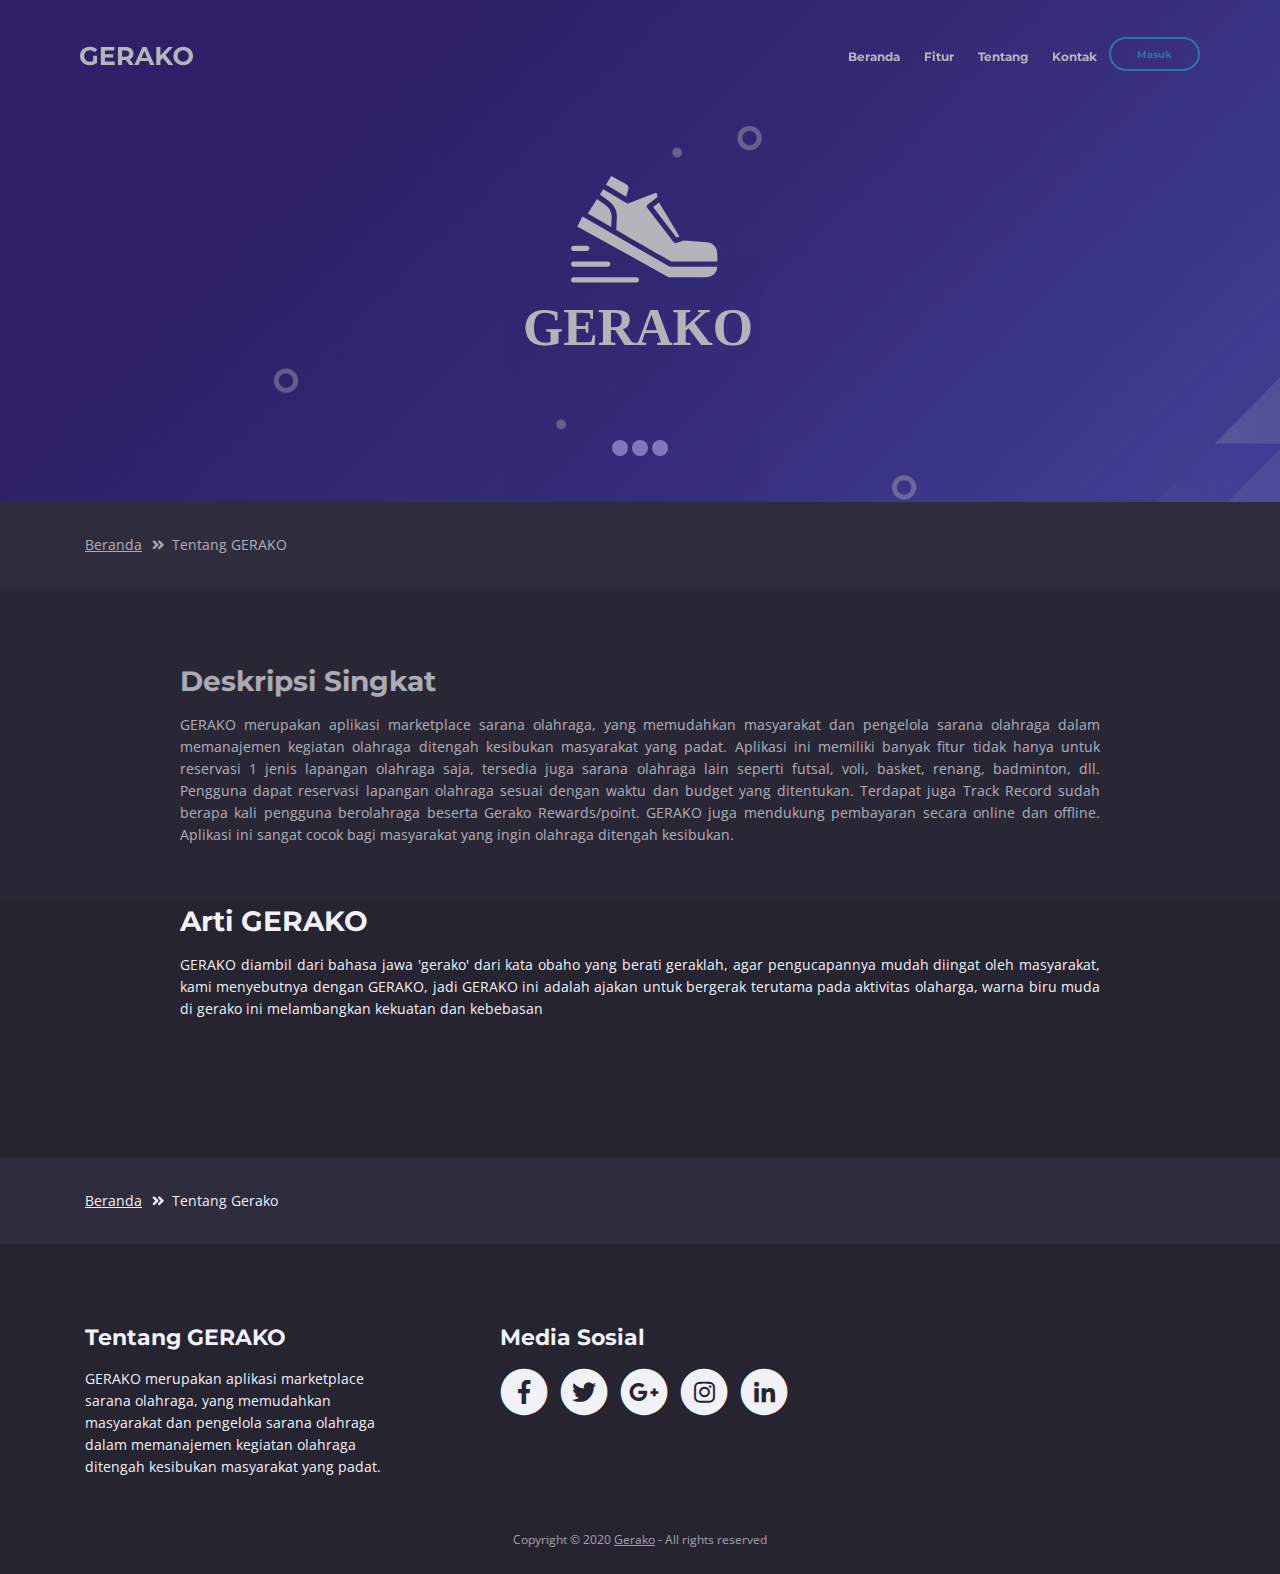
<file: about-gerako.html>
<!DOCTYPE html>
<html lang="en">

<head>
    <meta charset="utf-8">
    <meta name="viewport" content="width=device-width, initial-scale=1, shrink-to-fit=no">

    <!-- SEO Meta Tags -->
    <meta name="description" content="Mobile app HTML landing page template to help you build a great online presence for your app which will convert visitors into users">
    <meta name="author" content="Inovatik">

    <!-- OG Meta Tags to improve the way the post looks when you share the page on LinkedIn, Facebook, Google+ -->
    <meta property="og:site_name" content="" />
    <!-- website name -->
    <meta property="og:site" content="" />
    <!-- website link -->
    <meta property="og:title" content="" />
    <!-- title shown in the actual shared post -->
    <meta property="og:description" content="" />
    <!-- description shown in the actual shared post -->
    <meta property="og:image" content="" />
    <!-- image link, make sure it's jpg -->
    <meta property="og:url" content="" />
    <!-- where do you want your post to link to -->
    <meta property="og:type" content="article" />

    <!-- Website Title -->
    <title>About GERAKO</title>

    <!-- Styles -->
    <link href="https://fonts.googleapis.com/css?family=Open+Sans:300,300i,400,400i,600,600i,700,700i" rel="stylesheet">
    <link href="https://fonts.googleapis.com/css?family=Montserrat:600,700" rel="stylesheet">
    <link href="css/bootstrap.css" rel="stylesheet">
    <link href="css/fontawesome-all.css" rel="stylesheet">
    <link href="css/swiper.css" rel="stylesheet">
    <link href="css/magnific-popup.css" rel="stylesheet">
    <link href="css/styles.css" rel="stylesheet">

    <!-- Favicon  -->
    <link rel="icon" href="images/favicon.png">
</head>

<body data-spy="scroll" data-target=".fixed-top">

    <!-- Preloader -->
    <div class="spinner-wrapper">
        <div class="spinner">
            <div class="bounce1"></div>
            <div class="bounce2"></div>
            <div class="bounce3"></div>
        </div>
    </div>
    <!-- end of preloader -->


    <!-- Navigation -->
    <nav class="navbar navbar-expand-md navbar-dark navbar-custom fixed-top">
        <!-- Text Logo - Use this if you don't have a graphic logo -->
        <!-- <a class="navbar-brand logo-text page-scroll"href="index.html">Leno</a> -->

        <!-- Image Logo -->
        <a class="navbar-brand logo-image" href="index.html"><img src="images/logo_gerako.svg" alt="alternative"></a>

        <!-- Mobile Menu Toggle Button -->
        <button class="navbar-toggler" type="button" data-toggle="collapse" data-target="#navbarsExampleDefault" aria-controls="navbarsExampleDefault" aria-expanded="false" aria-label="Toggle navigation">
            <span class="navbar-toggler-awesome fas fa-bars"></span>
            <span class="navbar-toggler-awesome fas fa-times"></span>
        </button>
        <!-- end of mobile menu toggle button -->

        <div class="collapse navbar-collapse" id="navbarsExampleDefault">
            <ul class="navbar-nav ml-auto">
                <li class="nav-item">
                    <a class="nav-link page-scroll" href="index.html">Beranda<span class="sr-only">(current)</span></a>
                </li>
                <li class="nav-item">
                    <a class="nav-link page-scroll" href="#features">Fitur</a>
                </li>
                <li class="nav-item">
                    <a class="nav-link page-scroll" href="about-gerako.html">Tentang</a>
                </li>


                <li class="nav-item">
                    <a class="nav-link page-scroll" href="#contact">Kontak</a>
                </li>

                <li class="nav-item">
                    <a class="btn-outline-sm" href="login.html">Masuk</a>

                </li>


            </ul>


        </div>
    </nav>
    <!-- end of navbar -->
    <!-- end of navigation -->


    <!-- Header -->
    <header id="header" class="ex-header">
        <div class="container">
            <div class="row">
                <div class="col-lg-12">
                    <img src="images/logo_full.svg" alt="">
                </div>
                <!-- end of col -->
            </div>
            <!-- end of row -->
        </div>
        <!-- end of container -->
    </header>
    <!-- end of ex-header -->
    <!-- end of header -->


    <!-- Breadcrumbs -->
    <div class="ex-basic-1">
        <div class="container">
            <div class="row">
                <div class="col-lg-12">
                    <div class="breadcrumbs">
                        <a href="index.html">Beranda</a><i class="fa fa-angle-double-right"></i><span>Tentang GERAKO</span>
                    </div>
                    <!-- end of breadcrumbs -->
                </div>
                <!-- end of col -->
            </div>
            <!-- end of row -->
        </div>
        <!-- end of container -->
    </div>
    <!-- end of ex-basic-1 -->
    <!-- end of breadcrumbs -->


    <!-- Terms Content -->
    <div class="ex-basic-2">
        <div class="container">
            <div class="row">
                <div class="col-lg-10 offset-lg-1">
                    <div class="text-container">
                        <h3>Deskripsi Singkat</h3>
                        <p style="text-align: justify;">GERAKO merupakan aplikasi marketplace sarana olahraga, yang memudahkan masyarakat dan pengelola sarana olahraga dalam memanajemen kegiatan olahraga ditengah kesibukan masyarakat yang padat. Aplikasi ini memiliki banyak fitur tidak
                            hanya untuk reservasi 1 jenis lapangan olahraga saja, tersedia juga sarana olahraga lain seperti futsal, voli, basket, renang, badminton, dll. Pengguna dapat reservasi lapangan olahraga sesuai dengan waktu dan budget yang ditentukan.
                            Terdapat juga Track Record sudah berapa kali pengguna berolahraga beserta Gerako Rewards/point. GERAKO juga mendukung pembayaran secara online dan offline. Aplikasi ini sangat cocok bagi masyarakat yang ingin olahraga ditengah
                            kesibukan.
                        </p>

                    </div>
                    <div class="text-container">
                        <h3>Arti GERAKO</h3>
                        <p style="text-align: justify;">GERAKO diambil dari bahasa jawa 'gerako' dari kata obaho yang berati geraklah, agar pengucapannya mudah diingat oleh masyarakat, kami menyebutnya dengan GERAKO, jadi GERAKO ini adalah ajakan untuk bergerak terutama pada aktivitas
                            olaharga, warna biru muda di gerako ini melambangkan kekuatan dan kebebasan

                        </p>

                    </div>
                    <!-- end of text-container -->

                </div>
            </div>
            <!-- end of row -->
        </div>
        <!-- end of container -->
    </div>
    <!-- end of ex-basic -->
    <!-- end of terms content -->


    <!-- Breadcrumbs -->
    <div class="ex-basic-1">
        <div class="container">
            <div class="row">
                <div class="col-lg-12">
                    <div class="breadcrumbs">
                        <a href="index.html">Beranda</a><i class="fa fa-angle-double-right"></i><span>Tentang Gerako</span>
                    </div>
                    <!-- end of breadcrumbs -->
                </div>
                <!-- end of col -->
            </div>
            <!-- end of row -->
        </div>
        <!-- end of container -->
    </div>
    <!-- end of ex-basic-1 -->
    <!-- end of breadcrumbs -->



    <!-- Footer -->
    <div class="footer">
        <div class="container">
            <div class="row">
                <div class="col-md-4">
                    <div class="footer-col">
                        <h4>Tentang GERAKO</h4>
                        <p>GERAKO merupakan aplikasi marketplace sarana olahraga, yang memudahkan masyarakat dan pengelola sarana olahraga dalam memanajemen kegiatan olahraga ditengah kesibukan masyarakat yang padat.</p>
                    </div>
                </div>
                <!-- end of col -->

                <!-- end of col -->
                <div class="col-md-4">
                    <div class="footer-col last">
                        <h4>Media Sosial</h4>
                        <span class="fa-stack">
                            <a href="#">
                                <i class="fas fa-circle fa-stack-2x"></i>
                                <i class="fab fa-facebook-f fa-stack-1x"></i>
                            </a>
                        </span>
                        <span class="fa-stack">
                            <a href="#">
                                <i class="fas fa-circle fa-stack-2x"></i>
                                <i class="fab fa-twitter fa-stack-1x"></i>
                            </a>
                        </span>
                        <span class="fa-stack">
                            <a href="#">
                                <i class="fas fa-circle fa-stack-2x"></i>
                                <i class="fab fa-google-plus-g fa-stack-1x"></i>
                            </a>
                        </span>
                        <span class="fa-stack">
                            <a href="https://instagram.com/ahsanf_" target="_blank">
                                <i class="fas fa-circle fa-stack-2x"></i>
                                <i class="fab fa-instagram fa-stack-1x"></i>
                            </a>
                        </span>
                        <span class="fa-stack">
                            <a href="#">
                                <i class="fas fa-circle fa-stack-2x"></i>
                                <i class="fab fa-linkedin-in fa-stack-1x"></i>
                            </a>
                        </span>
                    </div>
                </div>
                <!-- end of col -->
            </div>
            <!-- end of row -->
        </div>
        <!-- end of container -->
    </div>
    <!-- end of footer -->
    <!-- end of footer -->


    <!-- Copyright -->
    <div class="copyright">
        <div class="container">
            <div class="row">
                <div class="col-lg-12">
                    <p class="p-small">Copyright © 2020 <a href="https://gerako.id">Gerako</a> - All rights reserved</p>
                </div>
                <!-- end of col -->
            </div>
            <!-- enf of row -->
        </div>
        <!-- end of container -->
    </div>
    <!-- end of copyright -->
    <!-- end of copyright -->


    <!-- Scripts -->
    <script src="js/jquery.min.js"></script>
    <!-- jQuery for Bootstrap's JavaScript plugins -->
    <script src="js/popper.min.js"></script>
    <!-- Popper tooltip library for Bootstrap -->
    <script src="js/bootstrap.min.js"></script>
    <!-- Bootstrap framework -->
    <script src="js/jquery.easing.min.js"></script>
    <!-- jQuery Easing for smooth scrolling between anchors -->
    <script src="js/swiper.min.js"></script>
    <!-- Swiper for image and text sliders -->
    <script src="js/jquery.magnific-popup.js"></script>
    <!-- Magnific Popup for lightboxes -->
    <script src="js/morphext.min.js"></script>
    <!-- Morphtext rotating text in the header -->
    <script src="js/validator.min.js"></script>
    <!-- Validator.js - Bootstrap plugin that validates forms -->
    <script src="js/scripts.js"></script>
    <!-- Custom scripts -->
</body>

</html>
</file>
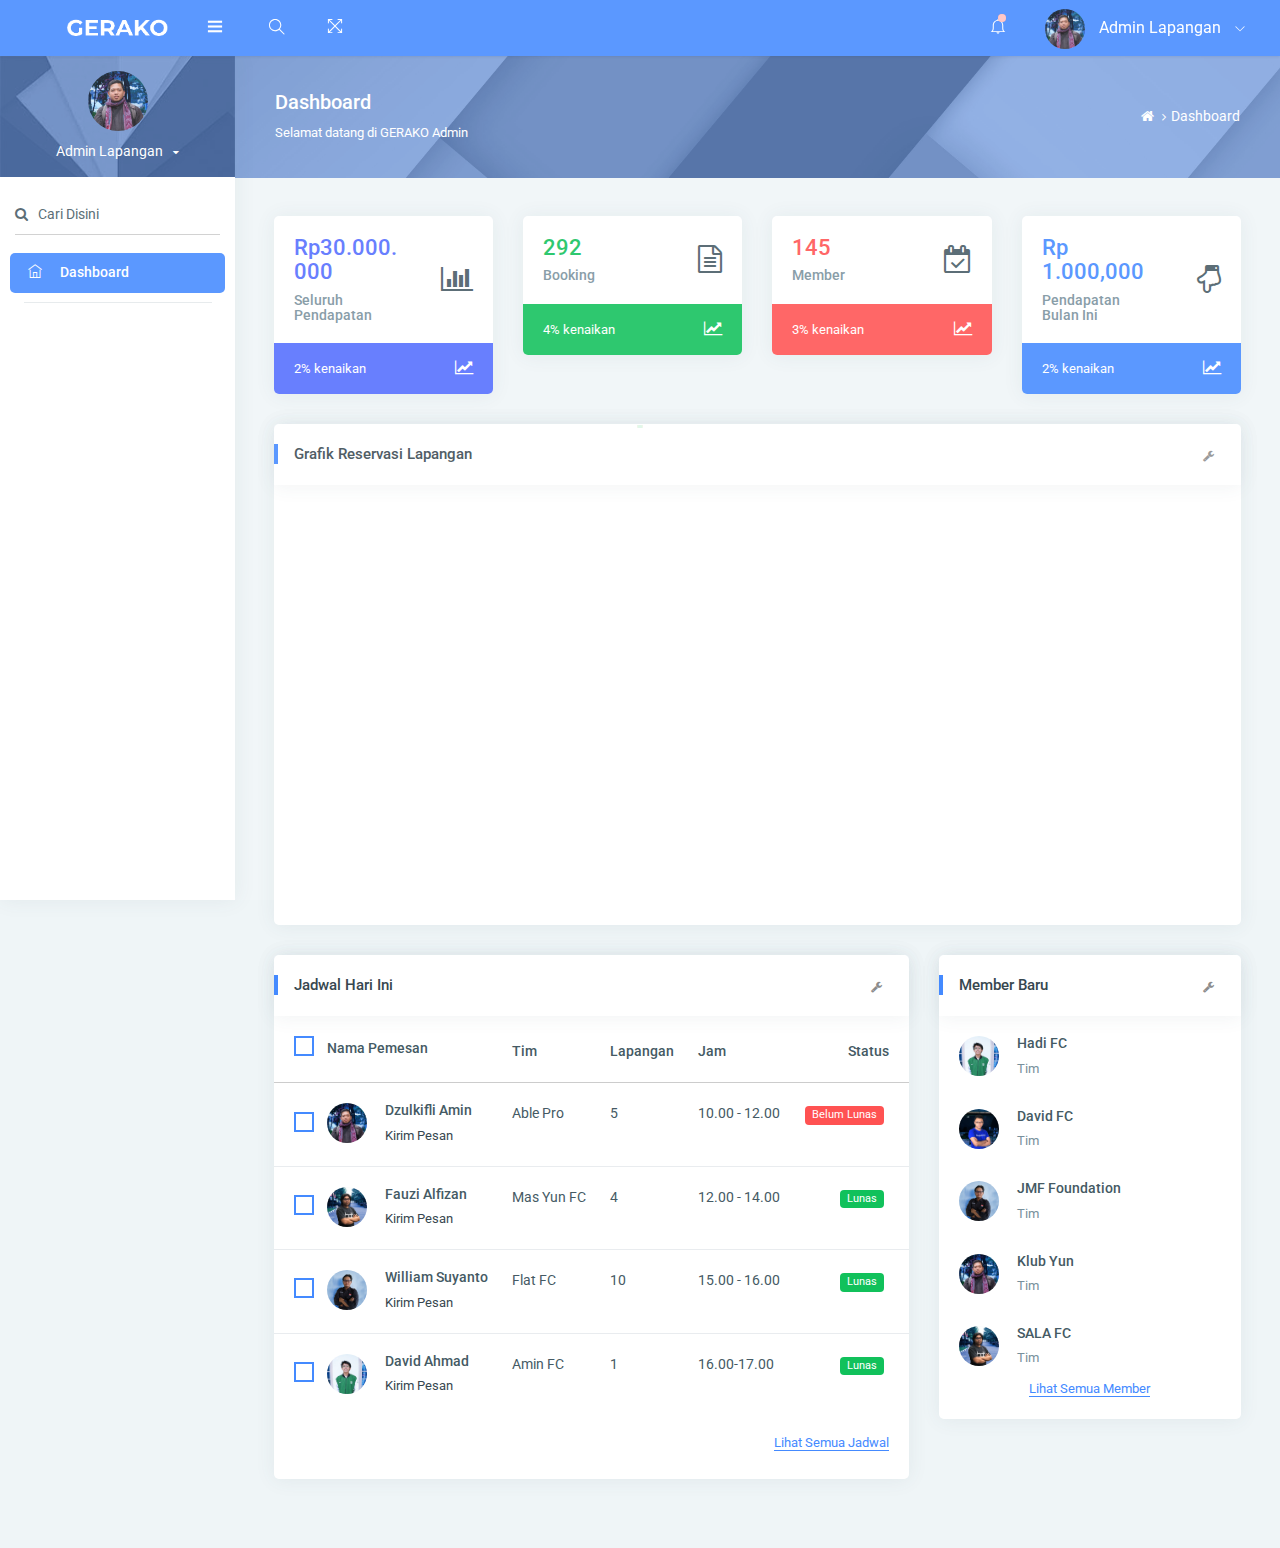
<file: dashboard_index.html>
<!DOCTYPE html>
<html lang="en">

<head>
    <title>GERAKO Dashboard </title>

    <!-- HTML5 Shim and Respond.js IE10 support of HTML5 elements and media queries -->
    <!-- WARNING: Respond.js doesn't work if you view the page via file:// -->
    <!--[if lt IE 10]>
      <script src="https://oss.maxcdn.com/libs/html5shiv/3.7.0/html5shiv.js"></script>
      <script src="https://oss.maxcdn.com/libs/respond.js/1.4.2/respond.min.js"></script>
      <![endif]-->
    <!-- Meta -->
    <meta charset="utf-8">
    <meta name="viewport" content="width=device-width, initial-scale=1.0, user-scalable=0, minimal-ui">

    <!-- Favicon icon -->
    <link rel="icon" href="images/fav.png">
    <!-- Google font-->
    <link href="https://fonts.googleapis.com/css?family=Roboto:400,500" rel="stylesheet">
    <!-- waves.css -->
    <link rel="stylesheet" href="assets/pages/waves/css/waves.min.css" type="text/css" media="all">
    <!-- Required Fremwork -->
    <link rel="stylesheet" type="text/css" href="assets/css/bootstrap/css/bootstrap.min.css">
    <!-- waves.css -->
    <link rel="stylesheet" href="assets/pages/waves/css/waves.min.css" type="text/css" media="all">
    <!-- themify icon -->
    <link rel="stylesheet" type="text/css" href="assets/icon/themify-icons/themify-icons.css">
    <!-- Font Awesome -->
    <link rel="stylesheet" type="text/css" href="assets/icon/font-awesome/css/font-awesome.min.css">
    <!-- scrollbar.css -->
    <link rel="stylesheet" type="text/css" href="assets/css/jquery.mCustomScrollbar.css">
    <!-- am chart export.css -->
    <link rel="stylesheet" href="https://www.amcharts.com/lib/3/plugins/export/export.css" type="text/css" media="all" />
    <!-- Style.css -->
    <link rel="stylesheet" type="text/css" href="assets/css/style.css">
</head>

<body>
    <!-- Pre-loader start -->
    <div class="theme-loader">
        <div class="loader-track">
            <div class="preloader-wrapper">
                <div class="spinner-layer spinner-blue">
                    <div class="circle-clipper left">
                        <div class="circle"></div>
                    </div>
                    <div class="gap-patch">
                        <div class="circle"></div>
                    </div>
                    <div class="circle-clipper right">
                        <div class="circle"></div>
                    </div>
                </div>
                <div class="spinner-layer spinner-red">
                    <div class="circle-clipper left">
                        <div class="circle"></div>
                    </div>
                    <div class="gap-patch">
                        <div class="circle"></div>
                    </div>
                    <div class="circle-clipper right">
                        <div class="circle"></div>
                    </div>
                </div>

                <div class="spinner-layer spinner-yellow">
                    <div class="circle-clipper left">
                        <div class="circle"></div>
                    </div>
                    <div class="gap-patch">
                        <div class="circle"></div>
                    </div>
                    <div class="circle-clipper right">
                        <div class="circle"></div>
                    </div>
                </div>

                <div class="spinner-layer spinner-green">
                    <div class="circle-clipper left">
                        <div class="circle"></div>
                    </div>
                    <div class="gap-patch">
                        <div class="circle"></div>
                    </div>
                    <div class="circle-clipper right">
                        <div class="circle"></div>
                    </div>
                </div>
            </div>
        </div>
    </div>
    <!-- Pre-loader end -->
    <div id="pcoded" class="pcoded">
        <div class="pcoded-overlay-box"></div>
        <div class="pcoded-container navbar-wrapper">
            <nav class="navbar header-navbar pcoded-header">
                <div class="navbar-wrapper">
                    <div class="navbar-logo">
                        <a class="mobile-menu waves-effect waves-light" id="mobile-collapse" href="#!">
                            <i class="ti-menu"></i>
                        </a>
                        <div class="mobile-search waves-effect waves-light">
                            <div class="header-search">
                                <div class="main-search morphsearch-search">
                                    <div class="input-group">
                                        <span class="input-group-addon search-close"><i class="ti-close"></i></span>
                                        <input type="text" class="form-control" placeholder="Enter Keyword">
                                        <span class="input-group-addon search-btn"><i class="ti-search"></i></span>
                                    </div>
                                </div>
                            </div>
                        </div>
                        <a href="index.html">
                            <img class="img-fluid" src="/images/logo-min.png" alt="Theme-Logo" />
                        </a>
                        <a class="mobile-options waves-effect waves-light">
                            <i class="ti-more"></i>
                        </a>
                    </div>

                    <div class="navbar-container container-fluid">
                        <ul class="nav-left">
                            <li>
                                <div class="sidebar_toggle"><a href="javascript:void(0)"><i class="ti-menu"></i></a></div>
                            </li>
                            <li class="header-search">
                                <div class="main-search morphsearch-search">
                                    <div class="input-group">
                                        <span class="input-group-addon search-close"><i class="ti-close"></i></span>
                                        <input type="text" class="form-control">
                                        <span class="input-group-addon search-btn"><i class="ti-search"></i></span>
                                    </div>
                                </div>
                            </li>
                            <li>
                                <a href="#!" onclick="javascript:toggleFullScreen()" class="waves-effect waves-light">
                                    <i class="ti-fullscreen"></i>
                                </a>
                            </li>
                        </ul>
                        <ul class="nav-right">
                            <li class="header-notification">
                                <a href="#!" class="waves-effect waves-light">
                                    <i class="ti-bell"></i>
                                    <span class="badge bg-c-red"></span>
                                </a>
                                <ul class="show-notification">
                                    <li>
                                        <h6>Notifications</h6>
                                        <label class="label label-danger">New</label>
                                    </li>
                                    <li class="waves-effect waves-light">
                                        <div class="media">
                                            <img class="d-flex align-self-center img-radius" src="assets/images/avatar-2.jpg" alt="Generic placeholder image">
                                            <div class="media-body">
                                                <h5 class="notification-user">Admin Lapangan</h5>
                                                <p class="notification-msg">Lorem ipsum dolor sit amet, consectetuer elit.</p>
                                                <span class="notification-time">30 minutes ago</span>
                                            </div>
                                        </div>
                                    </li>
                                    <li class="waves-effect waves-light">
                                        <div class="media">
                                            <img class="d-flex align-self-center img-radius" src="assets/images/avatar-4.jpg" alt="Generic placeholder image">
                                            <div class="media-body">
                                                <h5 class="notification-user">Joseph William</h5>
                                                <p class="notification-msg">Lorem ipsum dolor sit amet, consectetuer elit.</p>
                                                <span class="notification-time">30 minutes ago</span>
                                            </div>
                                        </div>
                                    </li>
                                    <li class="waves-effect waves-light">
                                        <div class="media">
                                            <img class="d-flex align-self-center img-radius" src="assets/images/avatar-3.jpg" alt="Generic placeholder image">
                                            <div class="media-body">
                                                <h5 class="notification-user">Sara Soudein</h5>
                                                <p class="notification-msg">Lorem ipsum dolor sit amet, consectetuer elit.</p>
                                                <span class="notification-time">30 minutes ago</span>
                                            </div>
                                        </div>
                                    </li>
                                </ul>
                            </li>
                            <li class="user-profile header-notification">
                                <a href="#!" class="waves-effect waves-light">
                                    <img src="assets/images/avatar-4.jpg" class="img-radius" alt="User-Profile-Image">
                                    <span>Admin Lapangan</span>
                                    <i class="ti-angle-down"></i>
                                </a>
                                <ul class="show-notification profile-notification">
                                    <li class="waves-effect waves-light">
                                        <a href="#!">
                                            <i class="ti-settings"></i> Pengaturan
                                        </a>
                                    </li>
                                    <li class="waves-effect waves-light">
                                        <a href="user-profile.html">
                                            <i class="ti-user"></i> Profil
                                        </a>
                                    </li>
                                    <li class="waves-effect waves-light">
                                        <a href="email-inbox.html">
                                            <i class="ti-email"></i> Pesan
                                    </li>

                                    <li class="waves-effect waves-light">
                                        <a href="index.html">
                                            <i class="ti-layout-sidebar-left"></i> Keluar
                                        </a>
                                    </li>
                                </ul>
                            </li>
                        </ul>
                    </div>
                </div>
            </nav>

            <div class="pcoded-main-container">
                <div class="pcoded-wrapper">
                    <nav class="pcoded-navbar">
                        <div class="sidebar_toggle"><a href="#"><i class="icon-close icons"></i></a></div>
                        <div class="pcoded-inner-navbar main-menu">
                            <div class="">
                                <div class="main-menu-header">
                                    <img class="img-80 img-radius" src="assets/images/avatar-4.jpg" alt="User-Profile-Image">
                                    <div class="user-details">
                                        <span id="more-details">Admin Lapangan<i class="fa fa-caret-down"></i></span>
                                    </div>
                                </div>

                                <div class="main-menu-content">
                                    <ul>
                                        <li class="more-details">
                                            <a href="user-profile.html"><i class="ti-user"></i>View Profile</a>
                                            <a href="#!"><i class="ti-settings"></i>Settings</a>
                                            <a href="auth-normal-sign-in.html"><i class="ti-layout-sidebar-left"></i>Logout</a>
                                        </li>
                                    </ul>
                                </div>
                            </div>
                            <div class="p-15 p-b-0">
                                <form class="form-material">
                                    <div class="form-group form-primary">
                                        <input type="text" name="footer-email" class="form-control" required="">
                                        <span class="form-bar"></span>
                                        <label class="float-label"><i class="fa fa-search m-r-10"></i>Cari Disini</label>
                                    </div>
                                </form>
                            </div>

                            <ul class="pcoded-item pcoded-left-item">
                                <li class="active">
                                    <a href="index.html" class="waves-effect waves-dark">
                                        <span class="pcoded-micon"><i class="ti-home"></i><b>D</b></span>
                                        <span class="pcoded-mtext" data-i18n="nav.dash.main">Dashboard</span>
                                        <span class="pcoded-mcaret"></span>
                                    </a>
                                </li>

                            </ul>
                        </div>
                    </nav>
                    <div class="pcoded-content">
                        <!-- Page-header start -->
                        <div class="page-header">
                            <div class="page-block">
                                <div class="row align-items-center">
                                    <div class="col-md-8">
                                        <div class="page-header-title">
                                            <h5 class="m-b-10">Dashboard</h5>
                                            <p class="m-b-0">Selamat datang di GERAKO Admin</p>
                                        </div>
                                    </div>
                                    <div class="col-md-4">
                                        <ul class="breadcrumb-title">
                                            <li class="breadcrumb-item">
                                                <a href="index.html"> <i class="fa fa-home"></i> </a>
                                            </li>
                                            <li class="breadcrumb-item"><a href="#!">Dashboard</a>
                                            </li>
                                        </ul>
                                    </div>
                                </div>
                            </div>
                        </div>
                        <!-- Page-header end -->
                        <div class="pcoded-inner-content">
                            <!-- Main-body start -->
                            <div class="main-body">
                                <div class="page-wrapper">
                                    <!-- Page-body start -->
                                    <div class="page-body">
                                        <div class="row">
                                            <!-- task, page, download counter  start -->
                                            <div class="col-xl-3 col-md-6">
                                                <div class="card">
                                                    <div class="card-block">
                                                        <div class="row align-items-center">
                                                            <div class="col-8">
                                                                <h4 class="text-c-purple">Rp30.000.000</h4>
                                                                <h6 class="text-muted m-b-0">Seluruh Pendapatan</h6>
                                                            </div>
                                                            <div class="col-4 text-right">
                                                                <i class="fa fa-bar-chart f-28"></i>
                                                            </div>
                                                        </div>
                                                    </div>
                                                    <div class="card-footer bg-c-purple">
                                                        <div class="row align-items-center">
                                                            <div class="col-9">
                                                                <p class="text-white m-b-0">2% kenaikan</p>
                                                            </div>
                                                            <div class="col-3 text-right">
                                                                <i class="fa fa-line-chart text-white f-16"></i>
                                                            </div>
                                                        </div>

                                                    </div>
                                                </div>
                                            </div>
                                            <div class="col-xl-3 col-md-6">
                                                <div class="card">
                                                    <div class="card-block">
                                                        <div class="row align-items-center">
                                                            <div class="col-8">
                                                                <h4 class="text-c-green">292</h4>
                                                                <h6 class="text-muted m-b-0">Booking</h6>
                                                            </div>
                                                            <div class="col-4 text-right">
                                                                <i class="fa fa-file-text-o f-28"></i>
                                                            </div>
                                                        </div>
                                                    </div>
                                                    <div class="card-footer bg-c-green">
                                                        <div class="row align-items-center">
                                                            <div class="col-9">
                                                                <p class="text-white m-b-0">4% kenaikan</p>
                                                            </div>
                                                            <div class="col-3 text-right">
                                                                <i class="fa fa-line-chart text-white f-16"></i>
                                                            </div>
                                                        </div>
                                                    </div>
                                                </div>
                                            </div>
                                            <div class="col-xl-3 col-md-6">
                                                <div class="card">
                                                    <div class="card-block">
                                                        <div class="row align-items-center">
                                                            <div class="col-8">
                                                                <h4 class="text-c-red">145</h4>
                                                                <h6 class="text-muted m-b-0">Member</h6>
                                                            </div>
                                                            <div class="col-4 text-right">
                                                                <i class="fa fa-calendar-check-o f-28"></i>
                                                            </div>
                                                        </div>
                                                    </div>
                                                    <div class="card-footer bg-c-red">
                                                        <div class="row align-items-center">
                                                            <div class="col-9">
                                                                <p class="text-white m-b-0">3% kenaikan</p>
                                                            </div>
                                                            <div class="col-3 text-right">
                                                                <i class="fa fa-line-chart text-white f-16"></i>
                                                            </div>
                                                        </div>
                                                    </div>
                                                </div>
                                            </div>
                                            <div class="col-xl-3 col-md-6">
                                                <div class="card">
                                                    <div class="card-block">
                                                        <div class="row align-items-center">
                                                            <div class="col-8">
                                                                <h4 class="text-c-blue">Rp 1.000,000</h4>
                                                                <h6 class="text-muted m-b-0">Pendapatan Bulan Ini</h6>
                                                            </div>
                                                            <div class="col-4 text-right">
                                                                <i class="fa fa-hand-o-down f-28"></i>
                                                            </div>
                                                        </div>
                                                    </div>
                                                    <div class="card-footer bg-c-blue">
                                                        <div class="row align-items-center">
                                                            <div class="col-9">
                                                                <p class="text-white m-b-0">2% kenaikan</p>
                                                            </div>
                                                            <div class="col-3 text-right">
                                                                <i class="fa fa-line-chart text-white f-16"></i>
                                                            </div>
                                                        </div>
                                                    </div>
                                                </div>
                                            </div>
                                            <!-- task, page, download counter  end -->

                                            <!--  sale analytics start -->
                                            <div class="col-xl-12 col-md-12">
                                                <div class="card">
                                                    <div class="card-header">
                                                        <h5>Grafik Reservasi Lapangan</h5>

                                                        <div class="card-header-right">
                                                            <ul class="list-unstyled card-option">
                                                                <li><i class="fa fa fa-wrench open-card-option"></i></li>
                                                                <li><i class="fa fa-window-maximize full-card"></i></li>
                                                                <li><i class="fa fa-minus minimize-card"></i></li>
                                                                <li><i class="fa fa-refresh reload-card"></i></li>
                                                                <li><i class="fa fa-trash close-card"></i></li>
                                                            </ul>
                                                        </div>
                                                    </div>
                                                    <div class="card-block">
                                                        <div id="sales-analytics" style="height: 400px;"></div>
                                                    </div>
                                                </div>
                                            </div>


                                            <!--  project and team member start -->
                                            <div class="col-xl-8 col-md-12">
                                                <div class="card table-card">
                                                    <div class="card-header">
                                                        <h5>Jadwal Hari Ini</h5>
                                                        <div class="card-header-right">
                                                            <ul class="list-unstyled card-option">
                                                                <li><i class="fa fa fa-wrench open-card-option"></i></li>
                                                                <li><i class="fa fa-window-maximize full-card"></i></li>
                                                                <li><i class="fa fa-minus minimize-card"></i></li>
                                                                <li><i class="fa fa-refresh reload-card"></i></li>
                                                                <li><i class="fa fa-trash close-card"></i></li>
                                                            </ul>
                                                        </div>
                                                    </div>
                                                    <div class="card-block">
                                                        <div class="table-responsive">
                                                            <table class="table table-hover">
                                                                <thead>
                                                                    <tr>
                                                                        <th>
                                                                            <div class="chk-option">
                                                                                <div class="checkbox-fade fade-in-primary">
                                                                                    <label class="check-task">
                                                                                    <input type="checkbox" value="">
                                                                                    <span class="cr">
                                                                                            <i class="cr-icon fa fa-check txt-default"></i>
                                                                                        </span>
                                                                                </label>
                                                                                </div>
                                                                            </div>
                                                                            Nama Pemesan</th>
                                                                        <th>Tim</th>
                                                                        <th>Lapangan</th>
                                                                        <th>Jam</th>

                                                                        <th class="text-right">Status</th>
                                                                    </tr>
                                                                </thead>
                                                                <tbody>
                                                                    <tr>
                                                                        <td>
                                                                            <div class="chk-option">
                                                                                <div class="checkbox-fade fade-in-primary">
                                                                                    <label class="check-task">
                                                                                    <input type="checkbox" value="">
                                                                                    <span class="cr">
                                                                                                <i class="cr-icon fa fa-check txt-default"></i>
                                                                                            </span>
                                                                                </label>
                                                                                </div>
                                                                            </div>
                                                                            <div class="d-inline-block align-middle">
                                                                                <img src="assets/images/avatar-4.jpg" alt="user image" class="img-radius img-40 align-top m-r-15">
                                                                                <div class="d-inline-block">
                                                                                    <h6>Dzulkifli Amin</h6>
                                                                                    <p class="text-muted m-b-0"> <a href="http://wa.me/6281359888622">Kirim Pesan</a></p>
                                                                                </div>
                                                                            </div>
                                                                        </td>
                                                                        <td>Able Pro</td>
                                                                        <td>5</td>
                                                                        <td>10.00 - 12.00</td>
                                                                        <td class="text-right"><label class="label label-danger">Belum Lunas</label></td>
                                                                    </tr>
                                                                    <tr>
                                                                        <td>
                                                                            <div class="chk-option">
                                                                                <div class="checkbox-fade fade-in-primary">
                                                                                    <label class="check-task">
                                                                                    <input type="checkbox" value="">
                                                                                    <span class="cr">
                                                                                                <i class="cr-icon fa fa-check txt-default"></i>
                                                                                            </span>
                                                                                </label>
                                                                                </div>
                                                                            </div>
                                                                            <div class="d-inline-block align-middle">
                                                                                <img src="assets/images/avatar-5.jpg" alt="user image" class="img-radius img-40 align-top m-r-15">
                                                                                <div class="d-inline-block">
                                                                                    <h6>Fauzi Alfizan</h6>
                                                                                    <p class="text-muted m-b-0"> <a href="http://wa.me/6281359888622">Kirim Pesan</a></p>
                                                                                </div>
                                                                            </div>
                                                                        </td>
                                                                        <td>Mas Yun FC</td>
                                                                        <td>4</td>
                                                                        <td>12.00 - 14.00</td>
                                                                        <td class="text-right"><label class="label label-success">lunas</label></td>
                                                                    </tr>
                                                                    <tr>
                                                                        <td>
                                                                            <div class="chk-option">
                                                                                <div class="checkbox-fade fade-in-primary">
                                                                                    <label class="check-task">
                                                                                    <input type="checkbox" value="">
                                                                                    <span class="cr">
                                                                                                <i class="cr-icon fa fa-check txt-default"></i>
                                                                                            </span>
                                                                                </label>
                                                                                </div>
                                                                            </div>
                                                                            <div class="d-inline-block align-middle">
                                                                                <img src="assets/images/avatar-3.jpg" alt="user image" class="img-radius img-40 align-top m-r-15">
                                                                                <div class="d-inline-block">
                                                                                    <h6>William Suyanto</h6>
                                                                                    <p class="text-muted m-b-0"> <a href="http://wa.me/6281359888622">Kirim Pesan</a></p>
                                                                                </div>
                                                                            </div>
                                                                        </td>
                                                                        <td>Flat FC</td>
                                                                        <td>10</td>
                                                                        <td>15.00 - 16.00</td>
                                                                        <td class="text-right"><label class="label label-success">lunas</label></td>
                                                                    </tr>

                                                                    <tr>
                                                                        <td>
                                                                            <div class="chk-option">
                                                                                <div class="checkbox-fade fade-in-primary">
                                                                                    <label class="check-task">
                                                                                    <input type="checkbox" value="">
                                                                                    <span class="cr">
                                                                                                <i class="cr-icon fa fa-check txt-default"></i>
                                                                                            </span>
                                                                                </label>
                                                                                </div>
                                                                            </div>
                                                                            <div class="d-inline-block align-middle">
                                                                                <img src="assets/images/avatar-2.jpg" alt="user image" class="img-radius img-40 align-top m-r-15">
                                                                                <div class="d-inline-block">
                                                                                    <h6>David Ahmad</h6>
                                                                                    <p class="text-muted m-b-0"> <a href="http://wa.me/6281359888622">Kirim Pesan</a></p>
                                                                                </div>
                                                                            </div>
                                                                        </td>
                                                                        <td>Amin FC</td>
                                                                        <td>1</td>
                                                                        <td>16.00-17.00</td>
                                                                        <td class="text-right"><label class="label label-success">lunas</label></td>
                                                                    </tr>
                                                                </tbody>
                                                            </table>
                                                            <div class="text-right m-r-20">
                                                                <a href="#!" class=" b-b-primary text-primary">Lihat Semua Jadwal</a>
                                                            </div>
                                                        </div>
                                                    </div>
                                                </div>
                                            </div>
                                            <div class="col-xl-4 col-md-12">
                                                <div class="card ">
                                                    <div class="card-header">
                                                        <h5>Member Baru</h5>
                                                        <div class="card-header-right">
                                                            <ul class="list-unstyled card-option">
                                                                <li><i class="fa fa fa-wrench open-card-option"></i></li>
                                                                <li><i class="fa fa-window-maximize full-card"></i></li>
                                                                <li><i class="fa fa-minus minimize-card"></i></li>
                                                                <li><i class="fa fa-refresh reload-card"></i></li>
                                                                <li><i class="fa fa-trash close-card"></i></li>
                                                            </ul>
                                                        </div>
                                                    </div>
                                                    <div class="card-block">
                                                        <div class="align-middle m-b-30">
                                                            <img src="assets/images/avatar-2.jpg" alt="user image" class="img-radius img-40 align-top m-r-15">
                                                            <div class="d-inline-block">
                                                                <h6>Hadi FC</h6>
                                                                <p class="text-muted m-b-0">Tim</p>
                                                            </div>
                                                        </div>
                                                        <div class="align-middle m-b-30">
                                                            <img src="assets/images/avatar-1.jpg" alt="user image" class="img-radius img-40 align-top m-r-15">
                                                            <div class="d-inline-block">
                                                                <h6>David FC</h6>
                                                                <p class="text-muted m-b-0">Tim</p>
                                                            </div>
                                                        </div>
                                                        <div class="align-middle m-b-30">
                                                            <img src="assets/images/avatar-3.jpg" alt="user image" class="img-radius img-40 align-top m-r-15">
                                                            <div class="d-inline-block">
                                                                <h6>JMF Foundation</h6>
                                                                <p class="text-muted m-b-0">Tim</p>
                                                            </div>
                                                        </div>
                                                        <div class="align-middle m-b-30">
                                                            <img src="assets/images/avatar-4.jpg" alt="user image" class="img-radius img-40 align-top m-r-15">
                                                            <div class="d-inline-block">
                                                                <h6>Klub Yun</h6>
                                                                <p class="text-muted m-b-0">Tim</p>
                                                            </div>
                                                        </div>
                                                        <div class="align-middle m-b-10">
                                                            <img src="assets/images/avatar-5.jpg" alt="user image" class="img-radius img-40 align-top m-r-15">
                                                            <div class="d-inline-block">
                                                                <h6>SALA FC</h6>
                                                                <p class="text-muted m-b-0">Tim</p>
                                                            </div>
                                                        </div>
                                                        <div class="text-center">
                                                            <a href="#!" class="b-b-primary text-primary">Lihat Semua Member</a>
                                                        </div>
                                                    </div>
                                                </div>
                                            </div>
                                            <!--  project and team member end -->
                                        </div>
                                    </div>
                                    <!-- Page-body end -->
                                </div>
                                <div id="styleSelector"> </div>
                            </div>
                        </div>
                    </div>
                </div>
            </div>
        </div>
    </div>
    <!-- Warning Section Starts -->
    <!-- Older IE warning message -->
    <!--[if lt IE 10]>
    <div class="ie-warning">
        <h1>Warning!!</h1>
        <p>You are using an outdated version of Internet Explorer, please upgrade <br/>to any of the following web browsers to access this website.</p>
        <div class="iew-container">
            <ul class="iew-download">
                <li>
                    <a href="http://www.google.com/chrome/">
                        <img src="assets/images/browser/chrome.png" alt="Chrome">
                        <div>Chrome</div>
                    </a>
                </li>
                <li>
                    <a href="https://www.mozilla.org/en-US/firefox/new/">
                        <img src="assets/images/browser/firefox.png" alt="Firefox">
                        <div>Firefox</div>
                    </a>
                </li>
                <li>
                    <a href="http://www.opera.com">
                        <img src="assets/images/browser/opera.png" alt="Opera">
                        <div>Opera</div>
                    </a>
                </li>
                <li>
                    <a href="https://www.apple.com/safari/">
                        <img src="assets/images/browser/safari.png" alt="Safari">
                        <div>Safari</div>
                    </a>
                </li>
                <li>
                    <a href="http://windows.microsoft.com/en-us/internet-explorer/download-ie">
                        <img src="assets/images/browser/ie.png" alt="">
                        <div>IE (9 & above)</div>
                    </a>
                </li>
            </ul>
        </div>
        <p>Sorry for the inconvenience!</p>
    </div>
    <![endif]-->
    <!-- Warning Section Ends -->

    <!-- Required Jquery -->
    <script type="text/javascript" src="assets/js/jquery/jquery.min.js"></script>
    <script type="text/javascript" src="assets/js/jquery-ui/jquery-ui.min.js "></script>
    <script type="text/javascript" src="assets/js/popper.js/popper.min.js"></script>
    <script type="text/javascript" src="assets/js/bootstrap/js/bootstrap.min.js "></script>
    <script type="text/javascript" src="assets/pages/widget/excanvas.js "></script>
    <!-- waves js -->
    <script src="assets/pages/waves/js/waves.min.js"></script>
    <!-- jquery slimscroll js -->
    <script type="text/javascript" src="assets/js/jquery-slimscroll/jquery.slimscroll.js "></script>
    <!-- modernizr js -->
    <script type="text/javascript" src="assets/js/modernizr/modernizr.js "></script>
    <!-- slimscroll js -->
    <script type="text/javascript" src="assets/js/SmoothScroll.js"></script>
    <script src="assets/js/jquery.mCustomScrollbar.concat.min.js "></script>
    <!-- Chart js -->
    <script type="text/javascript" src="assets/js/chart.js/Chart.js"></script>
    <!-- amchart js -->
    <script src="https://www.amcharts.com/lib/3/amcharts.js"></script>
    <script src="assets/pages/widget/amchart/gauge.js"></script>
    <script src="assets/pages/widget/amchart/serial.js"></script>
    <script src="assets/pages/widget/amchart/light.js"></script>
    <script src="assets/pages/widget/amchart/pie.min.js"></script>
    <script src="https://www.amcharts.com/lib/3/plugins/export/export.min.js"></script>
    <!-- menu js -->
    <script src="assets/js/pcoded.min.js"></script>
    <script src="assets/js/vertical-layout.min.js "></script>
    <!-- custom js -->
    <script type="text/javascript" src="assets/pages/dashboard/custom-dashboard.js"></script>
    <script type="text/javascript" src="assets/js/script.js "></script>
</body>

</html>
</file>
<file: css/styles.css>
/* Template: Leno - Mobile App HTML Landing Page Template
   Author: Inovatik
   Created: Mar 2019
   Description: Master CSS file
*/


/*****************************************
Table Of Contents:

01. General Styles
02. Preloader
03. Navigation
04. Header
05. Features
06. Video
07. Details 1
08. Details 2
09. Details Lightboxes
10. Screenshots
11. Download
12. Statistics
13. Contact
14. Footer
15. Copyright
16. Back To Top Button
17. Extra Pages
18. Media Queries
******************************************/


/*****************************************
Colors:

- Text, navbar links - white #f1f1f8
- Buttons, bullets, icons - turquoise #3498DB
- Navbar - navy #4633af
- Backgrounds - dark denim #262431
- Backgrounds - denim #2f2c3d
******************************************/


/******************************/


/*     01. General Styles     */


/******************************/

body,
html {
    width: 100%;
    height: 100%;
}

body,
p {
    color: #f1f1f8;
    font: 400 0.875rem/1.375rem "Open Sans", sans-serif;
}

.p-large {
    color: #f1f1f8;
    font: 400 1rem/1.5rem "Open Sans", sans-serif;
}

.p-small {
    color: #f1f1f8;
    font: 400 0.75rem/1.25rem "Open Sans", sans-serif;
}

.p-heading {
    margin-bottom: 3.75rem;
    text-align: center;
}

.li-space-lg li {
    margin-bottom: 0.375rem;
}

.indent {
    padding-left: 1.25rem;
}

h1 {
    color: #f1f1f8;
    font: 700 2.5rem/2.875rem "Montserrat", sans-serif;
}

h2 {
    color: #f1f1f8;
    font: 700 2.25rem/2.75rem "Montserrat", sans-serif;
}

h3 {
    color: #f1f1f8;
    font: 700 1.75rem/2.125rem "Montserrat", sans-serif;
}

h4 {
    color: #f1f1f8;
    font: 700 1.375rem/1.75rem "Montserrat", sans-serif;
}

h5 {
    color: #f1f1f8;
    font: 700 1.125rem/1.625rem "Montserrat", sans-serif;
}

h6 {
    color: #f1f1f8;
    font: 700 1rem/1.5rem "Montserrat", sans-serif;
}

a {
    color: #f1f1f8;
    text-decoration: underline;
}

a:hover {
    color: #f1f1f8;
    text-decoration: underline;
}

a.turquoise {
    color: #3498DB;
}

a.white {
    color: #fff;
}

.testimonial-text {
    font: italic 400 1rem/1.5rem "Open Sans", sans-serif;
}

.testimonial-author {
    font: 700 1rem/1.5rem "Montserrat", sans-serif;
}

.btn-solid-reg {
    display: inline-block;
    padding: 1.1875rem 2.125rem 1.1875rem 2.125rem;
    border: 0.125rem solid #3498DB;
    border-radius: 2rem;
    background-color: #3498DB;
    color: #fff;
    font: 700 0.75rem/0 "Montserrat", sans-serif;
    text-decoration: none;
    transition: all 0.2s ease;
}

.btn-solid-reg:hover {
    background-color: transparent;
    color: #3498DB;
    text-decoration: none;
}

.btn-solid-lg {
    display: inline-block;
    padding: 1.375rem 2.625rem 1.375rem 2.625rem;
    border: 0.125rem solid #3498DB;
    border-radius: 2rem;
    background-color: #3498DB;
    color: #fff;
    font: 700 0.75rem/0 "Montserrat", sans-serif;
    text-decoration: none;
    transition: all 0.2s ease;
}

.btn-solid-lg:hover {
    background-color: transparent;
    color: #3498DB;
    text-decoration: none;
}

.btn-solid-lg .fab {
    margin-right: 0.5rem;
    font-size: 1.25rem;
    line-height: 0;
    vertical-align: top;
}

.btn-solid-lg .fab.fa-google-play {
    font-size: 1rem;
}

.btn-outline-reg {
    display: inline-block;
    padding: 1.1875rem 2.125rem 1.1875rem 2.125rem;
    border: 0.125rem solid #3498DB;
    border-radius: 2rem;
    background-color: transparent;
    color: #3498DB;
    font: 700 0.75rem/0 "Montserrat", sans-serif;
    text-decoration: none;
    transition: all 0.2s ease;
}

.btn-outline-reg:hover {
    background-color: #3498DB;
    color: #fff;
    text-decoration: none;
}

.btn-outline-lg {
    display: inline-block;
    padding: 1.375rem 2.625rem 1.375rem 2.625rem;
    border: 0.125rem solid #3498DB;
    border-radius: 2rem;
    background-color: transparent;
    color: #3498DB;
    font: 700 0.75rem/0 "Montserrat", sans-serif;
    text-decoration: none;
    transition: all 0.2s ease;
}

.btn-outline-lg:hover {
    background-color: #3498DB;
    color: #fff;
    text-decoration: none;
}

.btn-outline-sm {
    display: inline-block;
    padding: 1rem 1.625rem 0.875rem 1.625rem;
    border: 0.125rem solid #3498DB;
    border-radius: 2rem;
    background-color: transparent;
    color: #3498DB;
    font: 700 0.625rem/0 "Montserrat", sans-serif;
    text-decoration: none;
    transition: all 0.2s ease;
}

.btn-outline-sm:hover {
    background-color: #3498DB;
    color: #fff;
    text-decoration: none;
}

.form-group {
    position: relative;
    margin-bottom: 1.25rem;
}

.form-group.has-error.has-danger {
    margin-bottom: 0.625rem;
}

.form-group.has-error.has-danger .help-block.with-errors ul {
    margin-top: 0.375rem;
}

.label-control {
    position: absolute;
    top: 0.87rem;
    left: 1.375rem;
    color: #f1f1f8;
    opacity: 1;
    font: 400 0.875rem/1.375rem "Open Sans", sans-serif;
    cursor: text;
    transition: all 0.2s ease;
}


/* IE10+ hack to solve lower label text position compared to the rest of the browsers */

@media screen and (-ms-high-contrast: active),
screen and (-ms-high-contrast: none) {
    .label-control {
        top: 0.9375rem;
    }
}

.form-control-input:focus+.label-control,
.form-control-input.notEmpty+.label-control,
.form-control-textarea:focus+.label-control,
.form-control-textarea.notEmpty+.label-control {
    top: 0.125rem;
    opacity: 1;
    font-size: 0.75rem;
    font-weight: 700;
}

.form-control-input,
.form-control-select {
    display: block;
    /* needed for proper display of the label in Firefox, IE, Edge */
    width: 100%;
    padding-top: 1.0625rem;
    padding-bottom: 0.0625rem;
    padding-left: 1.3125rem;
    border: 1px solid #9791ae;
    border-radius: 0.25rem;
    background-color: #413d52;
    color: #f1f1f8;
    font: 400 0.875rem/1.875rem "Open Sans", sans-serif;
    transition: all 0.2s ease;
    -webkit-appearance: none;
    /* removes inner shadow on form inputs on ios safari */
}

.form-control-select {
    padding-top: 0.5rem;
    padding-bottom: 0.5rem;
    height: 3rem;
}


/* IE10+ hack to solve lower label text position compared to the rest of the browsers */

@media screen and (-ms-high-contrast: active),
screen and (-ms-high-contrast: none) {
    .form-control-input {
        padding-top: 1.25rem;
        padding-bottom: 0.75rem;
        line-height: 1.75rem;
    }
    .form-control-select {
        padding-top: 0.875rem;
        padding-bottom: 0.75rem;
        height: 3.125rem;
        line-height: 2.125rem;
    }
}

select {
    /* you should keep these first rules in place to maintain cross-browser behavior */
    -webkit-appearance: none;
    -moz-appearance: none;
    -ms-appearance: none;
    -o-appearance: none;
    appearance: none;
    background-image: url('../images/down-arrow.png');
    background-position: 96% 50%;
    background-repeat: no-repeat;
    outline: none;
}

select::-ms-expand {
    display: none;
    /* removes the ugly default down arrow on select form field in IE11 */
}

.form-control-textarea {
    display: block;
    /* used to eliminate a bottom gap difference between Chrome and IE/FF */
    width: 100%;
    height: 8rem;
    /* used instead of html rows to normalize height between Chrome and IE/FF */
    padding-top: 1.25rem;
    padding-left: 1.3125rem;
    border: 1px solid #9791ae;
    border-radius: 0.25rem;
    background-color: #413d52;
    color: #f1f1f8;
    font: 400 0.875rem/1.75rem "Open Sans", sans-serif;
    transition: all 0.2s ease;
}

.form-control-input:focus,
.form-control-select:focus,
.form-control-textarea:focus {
    border: 1px solid #f1f1f8;
    outline: none;
    /* Removes blue border on focus */
}

.form-control-input:hover,
.form-control-select:hover,
.form-control-textarea:hover {
    border: 1px solid #f1f1f8;
}

.checkbox {
    font: 400 0.75rem/1.25rem "Open Sans", sans-serif;
}

input[type='checkbox'] {
    vertical-align: -15%;
    margin-right: 0.375rem;
}


/* IE10+ hack to raise checkbox field position compared to the rest of the browsers */

@media screen and (-ms-high-contrast: active),
screen and (-ms-high-contrast: none) {
    input[type='checkbox'] {
        vertical-align: -9%;
    }
}

.form-control-submit-button {
    display: inline-block;
    width: 100%;
    height: 3.125rem;
    border: 1px solid #3498DB;
    border-radius: 1.5rem;
    background-color: #3498DB;
    color: #fff;
    font: 700 0.75rem/1.75rem "Montserrat", sans-serif;
    cursor: pointer;
    transition: all 0.2s ease;
}

.form-control-submit-button:hover {
    background-color: transparent;
    color: #3498DB;
}


/* Form Success And Error Message Formatting */

#cmsgSubmit.h3.text-center.tada.animated,
#pmsgSubmit.h3.text-center.tada.animated,
#cmsgSubmit.h3.text-center,
#pmsgSubmit.h3.text-center {
    display: block;
    margin-bottom: 0;
    color: #f1f1f8;
    font: 400 1.125rem/1rem "Open Sans", sans-serif;
}

.help-block.with-errors .list-unstyled {
    color: #f1f1f8;
    font-size: 0.75rem;
    line-height: 1.125rem;
    text-align: left;
}

.help-block.with-errors ul {
    margin-bottom: 0;
}


/* end of form success and error message formatting */


/* Form Success And Error Message Animation - Animate.css */

@-webkit-keyframes tada {
    from {
        -webkit-transform: scale3d(1, 1, 1);
        -ms-transform: scale3d(1, 1, 1);
        transform: scale3d(1, 1, 1);
    }
    10%,
    20% {
        -webkit-transform: scale3d(.9, .9, .9) rotate3d(0, 0, 1, -3deg);
        -ms-transform: scale3d(.9, .9, .9) rotate3d(0, 0, 1, -3deg);
        transform: scale3d(.9, .9, .9) rotate3d(0, 0, 1, -3deg);
    }
    30%,
    50%,
    70%,
    90% {
        -webkit-transform: scale3d(1.1, 1.1, 1.1) rotate3d(0, 0, 1, 3deg);
        -ms-transform: scale3d(1.1, 1.1, 1.1) rotate3d(0, 0, 1, 3deg);
        transform: scale3d(1.1, 1.1, 1.1) rotate3d(0, 0, 1, 3deg);
    }
    40%,
    60%,
    80% {
        -webkit-transform: scale3d(1.1, 1.1, 1.1) rotate3d(0, 0, 1, -3deg);
        -ms-transform: scale3d(1.1, 1.1, 1.1) rotate3d(0, 0, 1, -3deg);
        transform: scale3d(1.1, 1.1, 1.1) rotate3d(0, 0, 1, -3deg);
    }
    to {
        -webkit-transform: scale3d(1, 1, 1);
        -ms-transform: scale3d(1, 1, 1);
        transform: scale3d(1, 1, 1);
    }
}

@keyframes tada {
    from {
        -webkit-transform: scale3d(1, 1, 1);
        -ms-transform: scale3d(1, 1, 1);
        transform: scale3d(1, 1, 1);
    }
    10%,
    20% {
        -webkit-transform: scale3d(.9, .9, .9) rotate3d(0, 0, 1, -3deg);
        -ms-transform: scale3d(.9, .9, .9) rotate3d(0, 0, 1, -3deg);
        transform: scale3d(.9, .9, .9) rotate3d(0, 0, 1, -3deg);
    }
    30%,
    50%,
    70%,
    90% {
        -webkit-transform: scale3d(1.1, 1.1, 1.1) rotate3d(0, 0, 1, 3deg);
        -ms-transform: scale3d(1.1, 1.1, 1.1) rotate3d(0, 0, 1, 3deg);
        transform: scale3d(1.1, 1.1, 1.1) rotate3d(0, 0, 1, 3deg);
    }
    40%,
    60%,
    80% {
        -webkit-transform: scale3d(1.1, 1.1, 1.1) rotate3d(0, 0, 1, -3deg);
        -ms-transform: scale3d(1.1, 1.1, 1.1) rotate3d(0, 0, 1, -3deg);
        transform: scale3d(1.1, 1.1, 1.1) rotate3d(0, 0, 1, -3deg);
    }
    to {
        -webkit-transform: scale3d(1, 1, 1);
        -ms-transform: scale3d(1, 1, 1);
        transform: scale3d(1, 1, 1);
    }
}

.tada {
    -webkit-animation-name: tada;
    animation-name: tada;
}

.animated {
    -webkit-animation-duration: 1s;
    animation-duration: 1s;
    -webkit-animation-fill-mode: both;
    animation-fill-mode: both;
}


/* end of form success and error message animation - Animate.css */


/* Fade-move Animation For Lightbox - Magnific Popup */


/* at start */

.my-mfp-slide-bottom .zoom-anim-dialog {
    opacity: 0;
    transition: all 0.2s ease-out;
    -webkit-transform: translateY(-1.25rem) perspective(37.5rem) rotateX(10deg);
    -ms-transform: translateY(-1.25rem) perspective(37.5rem) rotateX(10deg);
    transform: translateY(-1.25rem) perspective(37.5rem) rotateX(10deg);
}


/* animate in */

.my-mfp-slide-bottom.mfp-ready .zoom-anim-dialog {
    opacity: 1;
    -webkit-transform: translateY(0) perspective(37.5rem) rotateX(0);
    -ms-transform: translateY(0) perspective(37.5rem) rotateX(0);
    transform: translateY(0) perspective(37.5rem) rotateX(0);
}


/* animate out */

.my-mfp-slide-bottom.mfp-removing .zoom-anim-dialog {
    opacity: 0;
    -webkit-transform: translateY(-0.625rem) perspective(37.5rem) rotateX(10deg);
    -ms-transform: translateY(-0.625rem) perspective(37.5rem) rotateX(10deg);
    transform: translateY(-0.625rem) perspective(37.5rem) rotateX(10deg);
}


/* dark overlay, start state */

.my-mfp-slide-bottom.mfp-bg {
    opacity: 0;
    transition: opacity 0.2s ease-out;
}


/* animate in */

.my-mfp-slide-bottom.mfp-ready.mfp-bg {
    opacity: 0.8;
}


/* animate out */

.my-mfp-slide-bottom.mfp-removing.mfp-bg {
    opacity: 0;
}


/* end of fade-move animation for lightbox - magnific popup */


/* Fade Animation For Image Slider - Magnific Popup */

@-webkit-keyframes fadeIn {
    from {
        opacity: 0;
    }
    to {
        opacity: 1;
    }
}

@keyframes fadeIn {
    from {
        opacity: 0;
    }
    to {
        opacity: 1;
    }
}

.fadeIn {
    -webkit-animation: fadeIn 0.6s;
    animation: fadeIn 0.6s;
}

@-webkit-keyframes fadeOut {
    from {
        opacity: 1;
    }
    to {
        opacity: 0;
    }
}

@keyframes fadeOut {
    from {
        opacity: 1;
    }
    to {
        opacity: 0;
    }
}

.fadeOut {
    -webkit-animation: fadeOut 0.8s;
    animation: fadeOut 0.8s;
}


/* end of fade animation for image slider - magnific popup */


/*************************/


/*     02. Preloader     */


/*************************/

.spinner-wrapper {
    position: fixed;
    z-index: 999999;
    top: 0;
    right: 0;
    bottom: 0;
    left: 0;
    background: #2f2c3d;
}

.spinner {
    position: absolute;
    top: 50%;
    /* centers the loading animation vertically one the screen */
    left: 50%;
    /* centers the loading animation horizontally one the screen */
    width: 3.75rem;
    height: 1.25rem;
    margin: -0.625rem 0 0 -1.875rem;
    /* is width and height divided by two */
    text-align: center;
}

.spinner>div {
    display: inline-block;
    width: 1rem;
    height: 1rem;
    border-radius: 100%;
    background-color: #fff;
    -webkit-animation: sk-bouncedelay 1.4s infinite ease-in-out both;
    animation: sk-bouncedelay 1.4s infinite ease-in-out both;
}

.spinner .bounce1 {
    -webkit-animation-delay: -0.32s;
    animation-delay: -0.32s;
}

.spinner .bounce2 {
    -webkit-animation-delay: -0.16s;
    animation-delay: -0.16s;
}

@-webkit-keyframes sk-bouncedelay {
    0%,
    80%,
    100% {
        -webkit-transform: scale(0);
    }
    40% {
        -webkit-transform: scale(1.0);
    }
}

@keyframes sk-bouncedelay {
    0%,
    80%,
    100% {
        -webkit-transform: scale(0);
        -ms-transform: scale(0);
        transform: scale(0);
    }
    40% {
        -webkit-transform: scale(1.0);
        -ms-transform: scale(1.0);
        transform: scale(1.0);
    }
}


/**************************/


/*     03. Navigation     */


/**************************/

.navbar-custom {
    background-color: #4633af;
    box-shadow: 0 0.0625rem 0.375rem 0 rgba(0, 0, 0, 0.1);
    font: 700 0.75rem/2rem "Montserrat", sans-serif;
    transition: all 0.2s ease;
}

.navbar-custom .navbar-brand.logo-image img {
    width: 113px;
    height: 34px;
    margin-bottom: 1px;
    -webkit-backface-visibility: hidden;
}

.navbar-custom .navbar-brand.logo-text {
    font: 700 2.375rem/1.5rem "Montserrat", sans-serif;
    color: #fff;
    letter-spacing: -0.5px;
    text-decoration: none;
}

.navbar-custom .navbar-nav {
    margin-top: 0.75rem;
}

.navbar-custom .nav-item .nav-link {
    padding: 0 0.75rem 0 0.75rem;
    color: #fff;
    text-decoration: none;
    transition: all 0.2s ease;
}

.navbar-custom .nav-item .nav-link:hover,
.navbar-custom .nav-item .nav-link.active {
    color: #3498DB;
}


/* Dropdown Menu */

.navbar-custom .dropdown:hover>.dropdown-menu {
    display: block;
    /* this makes the dropdown menu stay open while hovering it */
    min-width: auto;
    animation: fadeDropdown 0.2s;
    /* required for the fade animation */
}

@keyframes fadeDropdown {
    0% {
        opacity: 0;
    }
    100% {
        opacity: 1;
    }
}

.navbar-custom .dropdown-toggle:focus {
    /* removes dropdown outline on focus  */
    outline: 0;
}

.navbar-custom .dropdown-menu {
    margin-top: 0;
    border: none;
    border-radius: 0.25rem;
    background-color: #4633af;
}

.navbar-custom .dropdown-item {
    color: #fff;
    text-decoration: none;
}

.navbar-custom .dropdown-item:hover {
    background-color: #4633af;
}

.navbar-custom .dropdown-item .item-text {
    font: 700 0.75rem/1.5rem "Montserrat", sans-serif;
}

.navbar-custom .dropdown-item:hover .item-text {
    color: #3498DB;
}

.navbar-custom .dropdown-items-divide-hr {
    width: 100%;
    height: 1px;
    margin: 0.25rem auto 0.25rem auto;
    border: none;
    background-color: #b5bcc4;
    opacity: 0.2;
}


/* end of dropdown menu */

.navbar-custom .social-icons {
    display: none;
}

.navbar-custom .navbar-toggler {
    border: none;
    color: #fff;
    font-size: 2rem;
}

.navbar-custom button[aria-expanded='false'] .navbar-toggler-awesome.fas.fa-times {
    display: none;
}

.navbar-custom button[aria-expanded='false'] .navbar-toggler-awesome.fas.fa-bars {
    display: inline-block;
}

.navbar-custom button[aria-expanded='true'] .navbar-toggler-awesome.fas.fa-bars {
    display: none;
}

.navbar-custom button[aria-expanded='true'] .navbar-toggler-awesome.fas.fa-times {
    display: inline-block;
    margin-right: 0.125rem;
}


/*********************/


/*    04. Header     */


/*********************/

.header {
    background: linear-gradient(to bottom right, rgba(72, 72, 212, 0), rgba(241, 104, 104, 0)), url('../images/header-background.jpg') center center no-repeat;
    background-size: cover;
}

.header .header-content {
    padding-top: 8.5rem;
    padding-bottom: 7rem;
    text-align: center;
}

.header .text-container {
    margin-bottom: 3rem;
}

.header h1 {
    margin-bottom: 1rem;
}

.header #js-rotating {
    color: #fff;
}

.header .p-large {
    margin-bottom: 2rem;
}

.header .btn-solid-lg {
    margin-right: 0.5rem;
    margin-bottom: 1.25rem;
}


/****************************/


/*     05. Testimonials     */


/****************************/

.slider-1 {
    padding-top: 6.875rem;
    padding-bottom: 6.375rem;
    background-color: #262431;
}

.slider-1 .slider-container {
    position: relative;
}

.slider-1 .swiper-container {
    position: static;
    width: 90%;
    text-align: center;
}

.slider-1 .swiper-button-prev:focus,
.slider-1 .swiper-button-next:focus {
    /* even if you can't see it chrome you can see it on mobile device */
    outline: none;
}

.slider-1 .swiper-button-prev {
    left: -0.5rem;
    background-image: url("data:image/svg+xml;charset=utf-8,%3Csvg%20xmlns%3D'http%3A%2F%2Fwww.w3.org%2F2000%2Fsvg'%20viewBox%3D'0%200%2028%2044'%3E%3Cpath%20d%3D'M0%2C22L22%2C0l2.1%2C2.1L4.2%2C22l19.9%2C19.9L22%2C44L0%2C22L0%2C22L0%2C22z'%20fill%3D'%23f1f1f8'%2F%3E%3C%2Fsvg%3E");
    background-size: 1.125rem 1.75rem;
}

.slider-1 .swiper-button-next {
    right: -0.5rem;
    background-image: url("data:image/svg+xml;charset=utf-8,%3Csvg%20xmlns%3D'http%3A%2F%2Fwww.w3.org%2F2000%2Fsvg'%20viewBox%3D'0%200%2028%2044'%3E%3Cpath%20d%3D'M27%2C22L27%2C22L5%2C44l-2.1-2.1L22.8%2C22L2.9%2C2.1L5%2C0L27%2C22L27%2C22z'%20fill%3D'%23f1f1f8'%2F%3E%3C%2Fsvg%3E");
    background-size: 1.125rem 1.75rem;
}

.slider-1 .card {
    position: relative;
    border: none;
    background-color: transparent;
}

.slider-1 .card-image {
    width: 6rem;
    height: 6rem;
    margin-right: auto;
    margin-bottom: 0.25rem;
    margin-left: auto;
    border-radius: 50%;
}

.slider-1 .card-body {
    padding-bottom: 0;
}

.slider-1 .testimonial-author {
    margin-bottom: 0;
}


/************************/


/*     05. Features     */


/************************/

.tabs {
    padding-top: 6.5rem;
    padding-bottom: 4.25rem;
    background-color: #2f2c3d;
}

.tabs h2 {
    margin-bottom: 1.125rem;
    text-align: center;
}

.tabs .p-heading {
    margin-bottom: 3.125rem;
}

.tabs .nav-tabs {
    margin-right: auto;
    margin-bottom: 2.5rem;
    margin-left: auto;
    justify-content: center;
    border-bottom: none;
}

.tabs .nav-link {
    margin-bottom: 1rem;
    padding: 0.5rem 1.375rem 0.25rem 1.375rem;
    border: none;
    border-bottom: 0.1875rem solid #f1f1f8;
    border-radius: 0;
    color: #f1f1f8;
    font: 700 1rem/1.75rem "Montserrat", sans-serif;
    text-decoration: none;
    transition: all 0.2s ease;
}

.tabs .nav-link.active,
.tabs .nav-link:hover {
    border-bottom: 0.1875rem solid #3498DB;
    background-color: transparent;
    color: #3498DB;
}

.tabs .nav-link .fas {
    margin-right: 0.375rem;
    font-size: 1rem;
}

.tabs .tab-content {
    width: 100%;
    /* for proper display in IE11 */
}

.tabs .card {
    border: none;
    background: transparent;
}

.tabs .card-body {
    padding: 1rem 0 1.25rem 0;
}

.tabs .card-title {
    margin-bottom: 0.5rem;
}

.tabs .card .card-icon {
    display: inline-block;
    width: 3.5rem;
    height: 3.5rem;
    border-radius: 50%;
    background-color: #3498DB;
    text-align: center;
    vertical-align: top;
}

.tabs .card .card-icon .fas,
.tabs .card .card-icon .far {
    color: #fff;
    font-size: 1.75rem;
    line-height: 3.5rem;
}

.tabs #tab-1 .card.left-pane .text-wrapper {
    display: inline-block;
    width: 75%;
}

.tabs #tab-1 .card.left-pane .card-icon {
    float: left;
    margin-right: 1rem;
}

.tabs #tab-1 img {
    display: block;
    margin: 2rem auto 3rem auto;
}

.tabs #tab-1 .card.right-pane .text-wrapper {
    display: inline-block;
    width: 75%;
}

.tabs #tab-1 .card.right-pane .card-icon {
    margin-right: 1rem;
}

.tabs #tab-2 img {
    display: block;
    margin: 0 auto 2rem auto;
}

.tabs #tab-2 .text-area {
    margin-top: 1.5rem;
}

.tabs #tab-2 h3 {
    margin-bottom: 0.75rem;
}

.tabs #tab-2 .icon-cards-area {
    margin-top: 2.5rem;
}

.tabs #tab-2 .icon-cards-area .card {
    width: 100%;
    /* for proper display in IE11 */
}

.tabs #tab-3 .icon-cards-area .card {
    width: 100%;
    /* for proper display in IE11 */
}

.tabs #tab-3 .text-area {
    margin-top: 0.75rem;
    margin-bottom: 4rem;
}

.tabs #tab-3 h3 {
    margin-bottom: 0.75rem;
}

.tabs #tab-3 img {
    margin: 0 auto 3rem auto;
}


/*********************/


/*     06. Video     */


/*********************/

.basic-1 {
    padding-top: 6.375rem;
    padding-bottom: 6.875rem;
    background: url('../images/video-background.jpg') center center no-repeat;
    background-size: cover;
}

.basic-1 h2 {
    margin-bottom: 1.125rem;
    text-align: center;
}

.basic-1 .p-heading {
    margin-bottom: 4rem;
    text-align: center;
}

.basic-1 .image-container img {
    border-radius: 0.375rem;
}

.basic-1 .video-wrapper {
    position: relative;
}


/* Video Play Button */

.basic-1 .video-play-button {
    position: absolute;
    z-index: 10;
    top: 50%;
    left: 50%;
    display: block;
    box-sizing: content-box;
    width: 2rem;
    height: 2.75rem;
    padding: 1.125rem 1.25rem 1.125rem 1.75rem;
    border-radius: 50%;
    -webkit-transform: translateX(-50%) translateY(-50%);
    -ms-transform: translateX(-50%) translateY(-50%);
    transform: translateX(-50%) translateY(-50%);
}

.basic-1 .video-play-button:before {
    content: "";
    position: absolute;
    z-index: 0;
    top: 50%;
    left: 50%;
    display: block;
    width: 4.75rem;
    height: 4.75rem;
    border-radius: 50%;
    background: #4eaaff;
    animation: pulse-border 1500ms ease-out infinite;
    -webkit-transform: translateX(-50%) translateY(-50%);
    -ms-transform: translateX(-50%) translateY(-50%);
    transform: translateX(-50%) translateY(-50%);
}

.basic-1 .video-play-button:after {
    content: "";
    position: absolute;
    z-index: 1;
    top: 50%;
    left: 50%;
    display: block;
    width: 4.375rem;
    height: 4.375rem;
    border-radius: 50%;
    background: #4eaaff;
    transition: all 200ms;
    -webkit-transform: translateX(-50%) translateY(-50%);
    -ms-transform: translateX(-50%) translateY(-50%);
    transform: translateX(-50%) translateY(-50%);
}

.basic-1 .video-play-button span {
    position: relative;
    display: block;
    z-index: 3;
    top: 0.375rem;
    left: 0.25rem;
    width: 0;
    height: 0;
    border-left: 1.625rem solid #fff;
    border-top: 1rem solid transparent;
    border-bottom: 1rem solid transparent;
}

@keyframes pulse-border {
    0% {
        transform: translateX(-50%) translateY(-50%) translateZ(0) scale(1);
        opacity: 1;
    }
    100% {
        transform: translateX(-50%) translateY(-50%) translateZ(0) scale(1.5);
        opacity: 0;
    }
}


/* end of video play button */


/*************************/


/*     07. Details 1     */


/*************************/

.basic-2 {
    padding-top: 8rem;
    padding-bottom: 3.5rem;
    background-color: #262431;
}

.basic-2 img {
    margin-bottom: 3.5rem;
}

.basic-2 h3 {
    margin-bottom: 1.125rem;
}

.basic-2 .btn-solid-reg {
    margin-top: 0.5rem;
}


/*************************/


/*     08. Details 2     */


/*************************/

.basic-3 {
    padding-top: 3.5rem;
    padding-bottom: 7.25rem;
    background-color: #262431;
}

.basic-3 .text-container {
    margin-bottom: 3.5rem;
}

.basic-3 h3 {
    margin-bottom: 1.125rem;
}

.basic-3 .btn-solid-reg {
    margin-top: 0.5rem;
}


/**********************************/


/*     09. Details Lightboxes     */


/**********************************/

.lightbox-basic {
    position: relative;
    max-width: 46.875rem;
    margin: 2.5rem auto;
    padding: 3rem 1rem;
    border-radius: 0.25rem;
    background-color: #2f2c3d;
    text-align: left;
}

.lightbox-basic img {
    display: block;
    margin-right: auto;
    margin-bottom: 3rem;
    margin-left: auto;
}

.lightbox-basic h3 {
    margin-bottom: 0.625rem;
}

.lightbox-basic hr {
    width: 3.75rem;
    height: 0.125rem;
    margin-top: 0.125rem;
    margin-bottom: 1.125rem;
    margin-left: 0;
    border: 0;
    background-color: #3498DB;
    text-align: left;
}

.lightbox-basic h4 {
    margin-top: 1.75rem;
    margin-bottom: 0.75rem;
}

.lightbox-basic table {
    margin-top: 1rem;
    margin-bottom: 1.5rem;
}

.lightbox-basic table tr {
    line-height: 1.75em;
}

.lightbox-basic table .icon-cell {
    width: 2rem;
    padding-right: 0.25rem;
    color: #3498DB;
    text-align: center;
}

.lightbox-basic a.mfp-close.as-button {
    position: relative;
    width: auto;
    height: auto;
    margin-left: 0.375rem;
    color: #3498DB;
    opacity: 1;
}

.lightbox-basic a.mfp-close.as-button:hover {
    color: #f1f1f8;
}

.lightbox-basic button.mfp-close.x-button {
    position: absolute;
    top: -0.375rem;
    right: -0.375rem;
    width: 2.75rem;
    height: 2.75rem;
    color: #f1f1f8;
}


/***************************/


/*     10. Screenshots     */


/***************************/

.slider-2 {
    padding-top: 6.875rem;
    padding-bottom: 6.875rem;
    background-color: #2f2c3d;
}

.slider-2 .slider-container {
    position: relative;
}

.slider-2 .swiper-container {
    position: static;
    width: 90%;
    text-align: center;
}

.slider-2 .swiper-button-prev,
.slider-2 .swiper-button-next {
    top: 50%;
    width: 1.125rem;
}

.slider-2 .swiper-button-prev:focus,
.slider-2 .swiper-button-next:focus {
    /* even if you can't see it chrome you can see it on mobile device */
    outline: none;
}

.slider-2 .swiper-button-prev {
    left: -0.5rem;
    background-image: url("data:image/svg+xml;charset=utf-8,%3Csvg%20xmlns%3D'http%3A%2F%2Fwww.w3.org%2F2000%2Fsvg'%20viewBox%3D'0%200%2028%2044'%3E%3Cpath%20d%3D'M0%2C22L22%2C0l2.1%2C2.1L4.2%2C22l19.9%2C19.9L22%2C44L0%2C22L0%2C22L0%2C22z'%20fill%3D'%23ffffff'%2F%3E%3C%2Fsvg%3E");
    background-size: 1.125rem 1.75rem;
}

.slider-2 .swiper-button-next {
    right: -0.5rem;
    background-image: url("data:image/svg+xml;charset=utf-8,%3Csvg%20xmlns%3D'http%3A%2F%2Fwww.w3.org%2F2000%2Fsvg'%20viewBox%3D'0%200%2028%2044'%3E%3Cpath%20d%3D'M27%2C22L27%2C22L5%2C44l-2.1-2.1L22.8%2C22L2.9%2C2.1L5%2C0L27%2C22L27%2C22z'%20fill%3D'%23ffffff'%2F%3E%3C%2Fsvg%3E");
    background-size: 1.125rem 1.75rem;
}


/************************/


/*     11. Download     */


/************************/

.basic-4 {
    padding-top: 6.5rem;
    padding-bottom: 6.75rem;
    background: url('../images/download-background.jpg') center center no-repeat;
    background-size: cover;
}

.basic-4 .text-container {
    margin-bottom: 3.5rem;
    text-align: center;
}

.basic-4 h2 {
    margin-bottom: 1.25rem;
}

.basic-4 .p-large {
    margin-bottom: 1.75rem;
}

.basic-4 .btn-solid-lg {
    margin-right: 0.5rem;
    margin-bottom: 1.25rem;
}


/**************************/


/*     12. Statistics     */


/**************************/

.counter {
    padding-top: 6.5rem;
    padding-bottom: 5.375rem;
    background-color: #262431;
    text-align: center;
}

.counter #counter .cell {
    display: inline-block;
    width: 6.25rem;
    margin-right: 1rem;
    margin-left: 1rem;
    margin-bottom: 2rem;
}

.counter #counter .counter-value {
    color: #f1f1f8;
    font: 700 3.5rem/4.25rem "Montserrat", sans-serif;
    vertical-align: middle;
}

.counter #counter .counter-info {
    margin-bottom: 0;
    color: #3498DB;
    font: 400 0.875rem/1.25rem "Open Sans", sans-serif;
    vertical-align: middle;
}


/***********************/


/*     13. Contact     */


/***********************/

.form {
    padding-top: 6.25rem;
    padding-bottom: 5.625rem;
    background: url('../images/contact-background.jpg') center bottom no-repeat;
    background-size: cover;
}

.form h2 {
    margin-bottom: 1.125rem;
    text-align: center;
}

.form .list-unstyled {
    margin-bottom: 3.75rem;
    font-size: 1rem;
    line-height: 1.5rem;
    text-align: center;
}

.form .list-unstyled .fas,
.form .list-unstyled .fab {
    margin-right: 0.5rem;
    font-size: 0.875rem;
    color: #3498DB;
}

.form .list-unstyled .fa-phone {
    vertical-align: 3%;
}


/**********************/


/*     14. Footer     */


/**********************/

.footer {
    padding-top: 5rem;
    background-color: #262431;
}

.footer .footer-col {
    margin-bottom: 2.25rem;
}

.footer h4 {
    margin-bottom: 1rem;
}

.footer .list-unstyled .fas {
    color: #3498DB;
    font-size: 0.5rem;
    line-height: 1.375rem;
}

.footer .list-unstyled .media-body {
    margin-left: 0.625rem;
}

.footer .fa-stack {
    margin-bottom: 0.75rem;
    margin-right: 0.5rem;
    font-size: 1.5rem;
}

.footer .fa-stack .fa-stack-1x {
    color: #262431;
    transition: all 0.2s ease;
}

.footer .fa-stack .fa-stack-2x {
    color: #f1f1f8;
    transition: all 0.2s ease;
}

.footer .fa-stack:hover .fa-stack-1x {
    color: #f1f1f8;
}

.footer .fa-stack:hover .fa-stack-2x {
    color: #3498DB;
}


/*************************/


/*     15. Copyright     */


/*************************/

.copyright {
    padding-top: 1rem;
    padding-bottom: 0.5rem;
    background-color: #262431;
    text-align: center;
}

.copyright .p-small {
    color: #f1f1f8;
    opacity: 0.6;
}


/**********************************/


/*     16. Back To Top Button     */


/**********************************/

a.back-to-top {
    position: fixed;
    z-index: 999;
    right: 0.75rem;
    bottom: 0.75rem;
    display: none;
    width: 2.625rem;
    height: 2.625rem;
    border-radius: 1.875rem;
    background: #3498DB url("../images/up-arrow.png") no-repeat center 47%;
    background-size: 1.125rem 1.125rem;
    text-indent: -9999px;
}

a:hover.back-to-top {
    background-color: #36edfd;
}


/***************************/


/*     17. Extra Pages     */


/***************************/

.ex-header {
    padding-top: 8rem;
    padding-bottom: 5rem;
    background-image: url("/images/header-background.jpg");
    background-repeat: no-repeat;
    text-align: center;
}

.ex-basic-1 {
    padding-top: 2rem;
    padding-bottom: 0.875rem;
    background-color: #2f2c3d;
}

.ex-basic-1 .breadcrumbs {
    margin-bottom: 1.125rem;
}

.ex-basic-1 .breadcrumbs .fa {
    margin-right: 0.5rem;
    margin-left: 0.625rem;
}

.ex-basic-2 {
    padding-top: 4.75rem;
    padding-bottom: 4rem;
    background-color: #262431;
}

.ex-basic-2 h3 {
    margin-bottom: 1rem;
}

.ex-basic-2 .text-container {
    margin-bottom: 3.625rem;
}

.ex-basic-2 .text-container.last {
    margin-bottom: 0;
}

.ex-basic-2 .list-unstyled .fas {
    color: #3498DB;
    font-size: 0.5rem;
    line-height: 1.375rem;
}

.ex-basic-2 .list-unstyled .media-body {
    margin-left: 0.625rem;
}

.ex-basic-2 .btn-outline-reg {
    margin-top: 1.75rem;
}

.ex-basic-2 .image-container-large {
    margin-bottom: 4rem;
}

.ex-basic-2 .image-container-large img {
    border-radius: 0.25rem;
}

.ex-basic-2 .image-container-small img {
    border-radius: 0.25rem;
}

.ex-basic-2 .text-container.dark-bg {
    padding: 1.625rem 1.5rem 0.75rem 2rem;
    background-color: #f9fafc;
}


/*****************************/


/*     18. Media Queries     */


/*****************************/


/* Min-width width 768px */

@media (min-width: 768px) {
    /* General Styles */
    .p-heading {
        width: 85%;
        margin-right: auto;
        margin-left: auto;
    }
    h1 {
        font: 700 3.25rem/3.75rem "Montserrat", sans-serif;
    }
    /* end of general styles */
    /* Navigation */
    .navbar-custom {
        padding: 2.125rem 1.5rem 2.125rem 2rem;
        box-shadow: none;
        background: transparent;
    }
    .navbar-custom .navbar-brand.logo-text {
        color: #fff;
    }
    .navbar-custom .navbar-nav {
        margin-top: 0;
    }
    .navbar-custom .nav-item .nav-link {
        padding: 0.25rem 0.75rem 0.25rem 0.75rem;
        color: #fff;
    }
    .navbar-custom .nav-item .nav-link:hover,
    .navbar-custom .nav-item .nav-link.active {
        color: #3498DB;
    }
    .navbar-custom.top-nav-collapse {
        padding: 0.5rem 1.5rem 0.5rem 2rem;
        box-shadow: 0 0.0625rem 0.375rem 0 rgba(0, 0, 0, 0.1);
        background-color: #4633af;
    }
    .navbar-custom.top-nav-collapse .navbar-brand.logo-text {
        color: #fff;
    }
    .navbar-custom.top-nav-collapse .nav-item .nav-link {
        color: #fff;
    }
    .navbar-custom.top-nav-collapse .nav-item .nav-link:hover,
    .navbar-custom.top-nav-collapse .nav-item .nav-link.active {
        color: #3498DB;
    }
    .navbar-custom .dropdown-menu {
        box-shadow: 0 0.25rem 0.375rem 0 rgba(0, 0, 0, 0.03);
    }
    .navbar-custom .dropdown-item {
        padding-top: 0.25rem;
        padding-bottom: 0.25rem;
    }
    .navbar-custom .dropdown-items-divide-hr {
        width: 84%;
    }
    /* end of navigation */
    /* Header */
    .header .header-content {
        padding-top: 11rem;
    }
    /* end of header */
    /* Testimonials */
    .slider-1 .swiper-button-prev {
        left: 1rem;
        width: 1.375rem;
        background-size: 1.375rem 2.125rem;
    }
    .slider-1 .swiper-button-next {
        right: 1rem;
        width: 1.375rem;
        background-size: 1.375rem 2.125rem;
    }
    /* end of testimonials */
    /* Features */
    .tabs .card .card-icon {
        width: 4.5rem;
        height: 4.5rem;
    }
    .tabs .card .card-icon .fas,
    .tabs .card .card-icon .far {
        font-size: 2.25rem;
        line-height: 4.5rem;
    }
    .tabs #tab-1 .card.left-pane .text-wrapper {
        width: 85%;
    }
    .tabs #tab-2 img {
        margin-bottom: 0;
    }
    .tabs #tab-2 .text-area {
        margin-top: 0;
    }
    .tabs #tab-2 .icon-cards-area .card {
        display: inline-block;
        width: 44%;
        margin-right: 2.5rem;
        vertical-align: top;
    }
    .tabs #tab-2 div.card:nth-child(2n+2) {
        margin-right: 0;
    }
    .tabs #tab-3 .text-area {
        margin-bottom: 0;
    }
    .tabs #tab-3 .icon-cards-area .card {
        display: inline-block;
        width: 44%;
        margin-right: 2.5rem;
        vertical-align: top;
    }
    .tabs #tab-3 div.card:nth-child(2n+2) {
        margin-right: 0;
    }
    .tabs #tab-3 img {
        margin-bottom: 0;
    }
    /* end of features */
    /* Details Lightboxes */
    .lightbox-basic {
        padding: 3rem 3rem;
    }
    /* end of details lightboxes */
    /* Screenshots */
    .slider-2 .swiper-button-prev {
        width: 1.375rem;
        background-size: 1.375rem 2.125rem;
    }
    .slider-2 .swiper-button-next {
        width: 1.375rem;
        background-size: 1.375rem 2.125rem;
    }
    /* end of screenshots */
    /* Contact */
    .form .list-unstyled li {
        display: inline-block;
        margin-right: 0.5rem;
        margin-left: 0.5rem;
    }
    .form .list-unstyled .address {
        display: block;
    }
    /* end of contact */
    /* Extra Pages */
    .ex-header {
        padding-top: 11rem;
        padding-bottom: 9rem;
    }
    .ex-basic-2 .text-container.dark {
        padding: 2.5rem 3rem 2rem 3rem;
    }
    .ex-basic-2 .text-container.column {
        width: 90%;
        margin-right: auto;
        margin-left: auto;
    }
    /* end of extra pages */
}


/* end of min-width width 768px */


/* Min-width width 992px */

@media (min-width: 992px) {
    /* Navigation */
    .navbar-custom .social-icons {
        display: block;
        margin-left: 0.5rem;
    }
    .navbar-custom .fa-stack {
        margin-bottom: 0.1875rem;
        margin-left: 0.375rem;
        font-size: 0.75rem;
    }
    .navbar-custom .fa-stack-2x {
        color: #3498DB;
        transition: all 0.2s ease;
    }
    .navbar-custom .fa-stack-1x {
        color: #fff;
        transition: all 0.2s ease;
    }
    .navbar-custom .fa-stack:hover .fa-stack-2x {
        color: #fff;
    }
    .navbar-custom .fa-stack:hover .fa-stack-1x {
        color: #3498DB;
    }
    /* end of navigation */
    /* General Styles */
    .p-heading {
        width: 65%;
    }
    /* end of general styles */
    /* Header */
    .header .header-content {
        padding-top: 13rem;
        padding-bottom: 10rem;
        text-align: left;
    }
    .header .text-container {
        margin-top: 6.5rem;
    }
    /* end of header */
    /* Features */
    .tabs .card-body {
        padding: 1rem 0 1.5rem 0;
    }
    .tabs #tab-1 .card.left-pane {
        text-align: right;
    }
    .tabs #tab-1 .card.left-pane .text-wrapper,
    .tabs #tab-1 .card.right-pane .text-wrapper {
        width: 68%;
    }
    .tabs #tab-1 .card.left-pane .card-icon {
        float: none;
        margin-right: 0;
        margin-left: 1rem;
    }
    .tabs #tab-1 img {
        margin-top: 0;
        margin-bottom: 0;
    }
    .tabs #tab-2 .icon-cards-area {
        margin-top: 2.25rem;
    }
    .tabs #tab-2 .icon-cards-area .card {
        width: 45%;
        margin-right: 3.5rem;
    }
    .tabs #tab-2 .icon-cards-area .card p {
        margin-bottom: 0.5rem;
    }
    .tabs #tab-3 .icon-cards-area .card {
        width: 45%;
        margin-right: 3.5rem;
    }
    .tabs #tab-3 .icon-cards-area .card p {
        margin-bottom: 0.5rem;
    }
    /* end of features */
    /* Video */
    .basic-1 .image-container {
        max-width: 53.125rem;
        margin-right: auto;
        margin-left: auto;
    }
    /* end of video */
    /* Details 1 */
    .basic-2 img {
        margin-bottom: 0;
    }
    .basic-2 .text-container {
        margin-top: 2.625rem;
    }
    /* end of details 1 */
    /* Details 2 */
    .basic-3 .text-container {
        margin-top: 2.5rem;
        margin-bottom: 0;
    }
    /* end of details 2 */
    /* Details Lightboxes */
    .lightbox-basic img {
        margin-bottom: 0;
        margin-left: 0;
    }
    .lightbox-basic h3 {
        margin-top: 0.25rem;
    }
    /* end of details lightboxes */
    /* Screenshots */
    .slider-2 .swiper-container {
        width: 92%;
    }
    /* end of screenshots */
    /* Download */
    .basic-4 {
        padding-top: 6.75rem;
    }
    .basic-4 .text-container {
        margin-top: 7rem;
        margin-bottom: 0;
        text-align: left;
    }
    /* end of download */
    /* Statistics */
    .counter {
        padding-top: 6rem;
        padding-bottom: 4.5rem;
    }
    .counter #counter .cell {
        width: 8rem;
        margin-right: 2.5rem;
        margin-left: 2.5rem;
    }
    .counter #counter .counter-value {
        font: 700 4.25rem/4.5rem "Montserrat", sans-serif;
    }
    /* end of statistics */
    /* Extra Pages */
    .ex-header h1 {
        width: 80%;
        margin-right: auto;
        margin-left: auto;
    }
    .ex-basic-2 {
        padding-bottom: 5rem;
    }
    .ex-basic-2 .text-container.column {
        margin-bottom: 0;
    }
    /* end of extra pages */
}


/* end of min-width width 992px */


/* Min-width width 1200px */

@media (min-width: 1200px) {
    /* Navigation */
    .navbar-custom {
        padding: 2.125rem 5rem 2.125rem 5rem;
    }
    .navbar-custom.top-nav-collapse {
        padding: 0.5rem 5rem 0.5rem 5rem;
    }
    /* end of navigation */
    /* General Styles */
    .p-heading {
        width: 44%;
    }
    /* end of general styles */
    /* Header */
    .header .text-container {
        margin-top: 7.5rem;
        margin-left: 2.5rem;
    }
    .header .image-container {
        margin-left: 3rem;
    }
    /* end of header */
    /* Features */
    .tabs {
        padding-bottom: 6.5rem;
    }
    .tabs #tab-1 .card.first {
        margin-top: 4.25rem;
    }
    .tabs #tab-1 .card {
        margin-bottom: 0.75rem;
    }
    .tabs #tab-1 .card.left-pane .text-wrapper,
    .tabs #tab-1 .card.right-pane .text-wrapper {
        width: 73%;
    }
    .tabs #tab-1 img {
        margin-top: 0;
    }
    .tabs #tab-2 .container {
        padding-right: 2.5rem;
        padding-left: 2.5rem;
    }
    .tabs #tab-2 .text-area {
        margin-top: 1.5rem;
        margin-right: 1rem;
        margin-left: 1rem;
    }
    .tabs #tab-2 .icon-cards-area {
        margin-right: 1rem;
        margin-left: 1rem;
    }
    .tabs #tab-2 .icon-cards-area .card {
        margin-right: 3.875rem;
    }
    .tabs #tab-3 .container {
        padding-right: 2.5rem;
        padding-left: 2.5rem;
    }
    .tabs #tab-3 .icon-cards-area {
        margin-top: 2rem;
        margin-left: 1rem;
    }
    .tabs #tab-3 .icon-cards-area .card {
        margin-right: 3.875rem;
    }
    .tabs #tab-3 .text-area {
        margin-right: 1.5rem;
        margin-left: 1rem;
    }
    /* end of features */
    /* Details 1 */
    .basic-2 .text-container {
        margin-top: 4.5rem;
        margin-left: 4rem;
        margin-right: 1.5rem;
    }
    /* end of details 1 */
    /* Details 2 */
    .basic-3 .text-container {
        margin-top: 4.5rem;
        margin-right: 3.5rem;
        margin-left: 2rem;
    }
    /* end of details 2 */
    /* Download */
    .basic-4 .text-container {
        margin-top: 11rem;
    }
    .basic-4 .image-container {
        margin-left: 3rem;
    }
    /* end of download */
    /* Footer */
    .footer .footer-col {
        width: 90%;
    }
    .footer .footer-col.middle {
        margin-right: auto;
        margin-left: auto;
    }
    .footer .footer-col.last {
        margin-right: 0;
        margin-left: auto;
    }
    /* end of footer */
    /* Extra Pages */
    .ex-header h1 {
        width: 60%;
        margin-right: auto;
        margin-left: auto;
    }
    .ex-basic-2 .form-container {
        margin-left: 1.75rem;
    }
    .ex-basic-2 .image-container-small {
        margin-left: 1.75rem;
    }
    /* end of extra pages */
}


/* end of min-width width 1200px */
</file>
<file: assets/icon/themify-icons/themify-icons.css>
@font-face {
	font-family: 'themify';
	src:url('fonts/themify.eot?-fvbane');
	src:url('fonts/themify.eot?#iefix-fvbane') format('embedded-opentype'),
		url('fonts/themify.woff?-fvbane') format('woff'),
		url('fonts/themify.ttf?-fvbane') format('truetype'),
		url('fonts/themify.svg?-fvbane#themify') format('svg');
	font-weight: normal;
	font-style: normal;
}

[class^="ti-"], [class*=" ti-"] {
	font-family: 'themify';
	speak: none;
	font-style: normal;
	font-weight: normal;
	font-variant: normal;
	text-transform: none;
	line-height: 1;

	/* Better Font Rendering =========== */
	-webkit-font-smoothing: antialiased;
	-moz-osx-font-smoothing: grayscale;
}

.ti-wand:before {
	content: "\e600";
}
.ti-volume:before {
	content: "\e601";
}
.ti-user:before {
	content: "\e602";
}
.ti-unlock:before {
	content: "\e603";
}
.ti-unlink:before {
	content: "\e604";
}
.ti-trash:before {
	content: "\e605";
}
.ti-thought:before {
	content: "\e606";
}
.ti-target:before {
	content: "\e607";
}
.ti-tag:before {
	content: "\e608";
}
.ti-tablet:before {
	content: "\e609";
}
.ti-star:before {
	content: "\e60a";
}
.ti-spray:before {
	content: "\e60b";
}
.ti-signal:before {
	content: "\e60c";
}
.ti-shopping-cart:before {
	content: "\e60d";
}
.ti-shopping-cart-full:before {
	content: "\e60e";
}
.ti-settings:before {
	content: "\e60f";
}
.ti-search:before {
	content: "\e610";
}
.ti-zoom-in:before {
	content: "\e611";
}
.ti-zoom-out:before {
	content: "\e612";
}
.ti-cut:before {
	content: "\e613";
}
.ti-ruler:before {
	content: "\e614";
}
.ti-ruler-pencil:before {
	content: "\e615";
}
.ti-ruler-alt:before {
	content: "\e616";
}
.ti-bookmark:before {
	content: "\e617";
}
.ti-bookmark-alt:before {
	content: "\e618";
}
.ti-reload:before {
	content: "\e619";
}
.ti-plus:before {
	content: "\e61a";
}
.ti-pin:before {
	content: "\e61b";
}
.ti-pencil:before {
	content: "\e61c";
}
.ti-pencil-alt:before {
	content: "\e61d";
}
.ti-paint-roller:before {
	content: "\e61e";
}
.ti-paint-bucket:before {
	content: "\e61f";
}
.ti-na:before {
	content: "\e620";
}
.ti-mobile:before {
	content: "\e621";
}
.ti-minus:before {
	content: "\e622";
}
.ti-medall:before {
	content: "\e623";
}
.ti-medall-alt:before {
	content: "\e624";
}
.ti-marker:before {
	content: "\e625";
}
.ti-marker-alt:before {
	content: "\e626";
}
.ti-arrow-up:before {
	content: "\e627";
}
.ti-arrow-right:before {
	content: "\e628";
}
.ti-arrow-left:before {
	content: "\e629";
}
.ti-arrow-down:before {
	content: "\e62a";
}
.ti-lock:before {
	content: "\e62b";
}
.ti-location-arrow:before {
	content: "\e62c";
}
.ti-link:before {
	content: "\e62d";
}
.ti-layout:before {
	content: "\e62e";
}
.ti-layers:before {
	content: "\e62f";
}
.ti-layers-alt:before {
	content: "\e630";
}
.ti-key:before {
	content: "\e631";
}
.ti-import:before {
	content: "\e632";
}
.ti-image:before {
	content: "\e633";
}
.ti-heart:before {
	content: "\e634";
}
.ti-heart-broken:before {
	content: "\e635";
}
.ti-hand-stop:before {
	content: "\e636";
}
.ti-hand-open:before {
	content: "\e637";
}
.ti-hand-drag:before {
	content: "\e638";
}
.ti-folder:before {
	content: "\e639";
}
.ti-flag:before {
	content: "\e63a";
}
.ti-flag-alt:before {
	content: "\e63b";
}
.ti-flag-alt-2:before {
	content: "\e63c";
}
.ti-eye:before {
	content: "\e63d";
}
.ti-export:before {
	content: "\e63e";
}
.ti-exchange-vertical:before {
	content: "\e63f";
}
.ti-desktop:before {
	content: "\e640";
}
.ti-cup:before {
	content: "\e641";
}
.ti-crown:before {
	content: "\e642";
}
.ti-comments:before {
	content: "\e643";
}
.ti-comment:before {
	content: "\e644";
}
.ti-comment-alt:before {
	content: "\e645";
}
.ti-close:before {
	content: "\e646";
}
.ti-clip:before {
	content: "\e647";
}
.ti-angle-up:before {
	content: "\e648";
}
.ti-angle-right:before {
	content: "\e649";
}
.ti-angle-left:before {
	content: "\e64a";
}
.ti-angle-down:before {
	content: "\e64b";
}
.ti-check:before {
	content: "\e64c";
}
.ti-check-box:before {
	content: "\e64d";
}
.ti-camera:before {
	content: "\e64e";
}
.ti-announcement:before {
	content: "\e64f";
}
.ti-brush:before {
	content: "\e650";
}
.ti-briefcase:before {
	content: "\e651";
}
.ti-bolt:before {
	content: "\e652";
}
.ti-bolt-alt:before {
	content: "\e653";
}
.ti-blackboard:before {
	content: "\e654";
}
.ti-bag:before {
	content: "\e655";
}
.ti-move:before {
	content: "\e656";
}
.ti-arrows-vertical:before {
	content: "\e657";
}
.ti-arrows-horizontal:before {
	content: "\e658";
}
.ti-fullscreen:before {
	content: "\e659";
}
.ti-arrow-top-right:before {
	content: "\e65a";
}
.ti-arrow-top-left:before {
	content: "\e65b";
}
.ti-arrow-circle-up:before {
	content: "\e65c";
}
.ti-arrow-circle-right:before {
	content: "\e65d";
}
.ti-arrow-circle-left:before {
	content: "\e65e";
}
.ti-arrow-circle-down:before {
	content: "\e65f";
}
.ti-angle-double-up:before {
	content: "\e660";
}
.ti-angle-double-right:before {
	content: "\e661";
}
.ti-angle-double-left:before {
	content: "\e662";
}
.ti-angle-double-down:before {
	content: "\e663";
}
.ti-zip:before {
	content: "\e664";
}
.ti-world:before {
	content: "\e665";
}
.ti-wheelchair:before {
	content: "\e666";
}
.ti-view-list:before {
	content: "\e667";
}
.ti-view-list-alt:before {
	content: "\e668";
}
.ti-view-grid:before {
	content: "\e669";
}
.ti-uppercase:before {
	content: "\e66a";
}
.ti-upload:before {
	content: "\e66b";
}
.ti-underline:before {
	content: "\e66c";
}
.ti-truck:before {
	content: "\e66d";
}
.ti-timer:before {
	content: "\e66e";
}
.ti-ticket:before {
	content: "\e66f";
}
.ti-thumb-up:before {
	content: "\e670";
}
.ti-thumb-down:before {
	content: "\e671";
}
.ti-text:before {
	content: "\e672";
}
.ti-stats-up:before {
	content: "\e673";
}
.ti-stats-down:before {
	content: "\e674";
}
.ti-split-v:before {
	content: "\e675";
}
.ti-split-h:before {
	content: "\e676";
}
.ti-smallcap:before {
	content: "\e677";
}
.ti-shine:before {
	content: "\e678";
}
.ti-shift-right:before {
	content: "\e679";
}
.ti-shift-left:before {
	content: "\e67a";
}
.ti-shield:before {
	content: "\e67b";
}
.ti-notepad:before {
	content: "\e67c";
}
.ti-server:before {
	content: "\e67d";
}
.ti-quote-right:before {
	content: "\e67e";
}
.ti-quote-left:before {
	content: "\e67f";
}
.ti-pulse:before {
	content: "\e680";
}
.ti-printer:before {
	content: "\e681";
}
.ti-power-off:before {
	content: "\e682";
}
.ti-plug:before {
	content: "\e683";
}
.ti-pie-chart:before {
	content: "\e684";
}
.ti-paragraph:before {
	content: "\e685";
}
.ti-panel:before {
	content: "\e686";
}
.ti-package:before {
	content: "\e687";
}
.ti-music:before {
	content: "\e688";
}
.ti-music-alt:before {
	content: "\e689";
}
.ti-mouse:before {
	content: "\e68a";
}
.ti-mouse-alt:before {
	content: "\e68b";
}
.ti-money:before {
	content: "\e68c";
}
.ti-microphone:before {
	content: "\e68d";
}
.ti-menu:before {
	content: "\e68e";
}
.ti-menu-alt:before {
	content: "\e68f";
}
.ti-map:before {
	content: "\e690";
}
.ti-map-alt:before {
	content: "\e691";
}
.ti-loop:before {
	content: "\e692";
}
.ti-location-pin:before {
	content: "\e693";
}
.ti-list:before {
	content: "\e694";
}
.ti-light-bulb:before {
	content: "\e695";
}
.ti-Italic:before {
	content: "\e696";
}
.ti-info:before {
	content: "\e697";
}
.ti-infinite:before {
	content: "\e698";
}
.ti-id-badge:before {
	content: "\e699";
}
.ti-hummer:before {
	content: "\e69a";
}
.ti-home:before {
	content: "\e69b";
}
.ti-help:before {
	content: "\e69c";
}
.ti-headphone:before {
	content: "\e69d";
}
.ti-harddrives:before {
	content: "\e69e";
}
.ti-harddrive:before {
	content: "\e69f";
}
.ti-gift:before {
	content: "\e6a0";
}
.ti-game:before {
	content: "\e6a1";
}
.ti-filter:before {
	content: "\e6a2";
}
.ti-files:before {
	content: "\e6a3";
}
.ti-file:before {
	content: "\e6a4";
}
.ti-eraser:before {
	content: "\e6a5";
}
.ti-envelope:before {
	content: "\e6a6";
}
.ti-download:before {
	content: "\e6a7";
}
.ti-direction:before {
	content: "\e6a8";
}
.ti-direction-alt:before {
	content: "\e6a9";
}
.ti-dashboard:before {
	content: "\e6aa";
}
.ti-control-stop:before {
	content: "\e6ab";
}
.ti-control-shuffle:before {
	content: "\e6ac";
}
.ti-control-play:before {
	content: "\e6ad";
}
.ti-control-pause:before {
	content: "\e6ae";
}
.ti-control-forward:before {
	content: "\e6af";
}
.ti-control-backward:before {
	content: "\e6b0";
}
.ti-cloud:before {
	content: "\e6b1";
}
.ti-cloud-up:before {
	content: "\e6b2";
}
.ti-cloud-down:before {
	content: "\e6b3";
}
.ti-clipboard:before {
	content: "\e6b4";
}
.ti-car:before {
	content: "\e6b5";
}
.ti-calendar:before {
	content: "\e6b6";
}
.ti-book:before {
	content: "\e6b7";
}
.ti-bell:before {
	content: "\e6b8";
}
.ti-basketball:before {
	content: "\e6b9";
}
.ti-bar-chart:before {
	content: "\e6ba";
}
.ti-bar-chart-alt:before {
	content: "\e6bb";
}
.ti-back-right:before {
	content: "\e6bc";
}
.ti-back-left:before {
	content: "\e6bd";
}
.ti-arrows-corner:before {
	content: "\e6be";
}
.ti-archive:before {
	content: "\e6bf";
}
.ti-anchor:before {
	content: "\e6c0";
}
.ti-align-right:before {
	content: "\e6c1";
}
.ti-align-left:before {
	content: "\e6c2";
}
.ti-align-justify:before {
	content: "\e6c3";
}
.ti-align-center:before {
	content: "\e6c4";
}
.ti-alert:before {
	content: "\e6c5";
}
.ti-alarm-clock:before {
	content: "\e6c6";
}
.ti-agenda:before {
	content: "\e6c7";
}
.ti-write:before {
	content: "\e6c8";
}
.ti-window:before {
	content: "\e6c9";
}
.ti-widgetized:before {
	content: "\e6ca";
}
.ti-widget:before {
	content: "\e6cb";
}
.ti-widget-alt:before {
	content: "\e6cc";
}
.ti-wallet:before {
	content: "\e6cd";
}
.ti-video-clapper:before {
	content: "\e6ce";
}
.ti-video-camera:before {
	content: "\e6cf";
}
.ti-vector:before {
	content: "\e6d0";
}
.ti-themify-logo:before {
	content: "\e6d1";
}
.ti-themify-favicon:before {
	content: "\e6d2";
}
.ti-themify-favicon-alt:before {
	content: "\e6d3";
}
.ti-support:before {
	content: "\e6d4";
}
.ti-stamp:before {
	content: "\e6d5";
}
.ti-split-v-alt:before {
	content: "\e6d6";
}
.ti-slice:before {
	content: "\e6d7";
}
.ti-shortcode:before {
	content: "\e6d8";
}
.ti-shift-right-alt:before {
	content: "\e6d9";
}
.ti-shift-left-alt:before {
	content: "\e6da";
}
.ti-ruler-alt-2:before {
	content: "\e6db";
}
.ti-receipt:before {
	content: "\e6dc";
}
.ti-pin2:before {
	content: "\e6dd";
}
.ti-pin-alt:before {
	content: "\e6de";
}
.ti-pencil-alt2:before {
	content: "\e6df";
}
.ti-palette:before {
	content: "\e6e0";
}
.ti-more:before {
	content: "\e6e1";
}
.ti-more-alt:before {
	content: "\e6e2";
}
.ti-microphone-alt:before {
	content: "\e6e3";
}
.ti-magnet:before {
	content: "\e6e4";
}
.ti-line-double:before {
	content: "\e6e5";
}
.ti-line-dotted:before {
	content: "\e6e6";
}
.ti-line-dashed:before {
	content: "\e6e7";
}
.ti-layout-width-full:before {
	content: "\e6e8";
}
.ti-layout-width-default:before {
	content: "\e6e9";
}
.ti-layout-width-default-alt:before {
	content: "\e6ea";
}
.ti-layout-tab:before {
	content: "\e6eb";
}
.ti-layout-tab-window:before {
	content: "\e6ec";
}
.ti-layout-tab-v:before {
	content: "\e6ed";
}
.ti-layout-tab-min:before {
	content: "\e6ee";
}
.ti-layout-slider:before {
	content: "\e6ef";
}
.ti-layout-slider-alt:before {
	content: "\e6f0";
}
.ti-layout-sidebar-right:before {
	content: "\e6f1";
}
.ti-layout-sidebar-none:before {
	content: "\e6f2";
}
.ti-layout-sidebar-left:before {
	content: "\e6f3";
}
.ti-layout-placeholder:before {
	content: "\e6f4";
}
.ti-layout-menu:before {
	content: "\e6f5";
}
.ti-layout-menu-v:before {
	content: "\e6f6";
}
.ti-layout-menu-separated:before {
	content: "\e6f7";
}
.ti-layout-menu-full:before {
	content: "\e6f8";
}
.ti-layout-media-right-alt:before {
	content: "\e6f9";
}
.ti-layout-media-right:before {
	content: "\e6fa";
}
.ti-layout-media-overlay:before {
	content: "\e6fb";
}
.ti-layout-media-overlay-alt:before {
	content: "\e6fc";
}
.ti-layout-media-overlay-alt-2:before {
	content: "\e6fd";
}
.ti-layout-media-left-alt:before {
	content: "\e6fe";
}
.ti-layout-media-left:before {
	content: "\e6ff";
}
.ti-layout-media-center-alt:before {
	content: "\e700";
}
.ti-layout-media-center:before {
	content: "\e701";
}
.ti-layout-list-thumb:before {
	content: "\e702";
}
.ti-layout-list-thumb-alt:before {
	content: "\e703";
}
.ti-layout-list-post:before {
	content: "\e704";
}
.ti-layout-list-large-image:before {
	content: "\e705";
}
.ti-layout-line-solid:before {
	content: "\e706";
}
.ti-layout-grid4:before {
	content: "\e707";
}
.ti-layout-grid3:before {
	content: "\e708";
}
.ti-layout-grid2:before {
	content: "\e709";
}
.ti-layout-grid2-thumb:before {
	content: "\e70a";
}
.ti-layout-cta-right:before {
	content: "\e70b";
}
.ti-layout-cta-left:before {
	content: "\e70c";
}
.ti-layout-cta-center:before {
	content: "\e70d";
}
.ti-layout-cta-btn-right:before {
	content: "\e70e";
}
.ti-layout-cta-btn-left:before {
	content: "\e70f";
}
.ti-layout-column4:before {
	content: "\e710";
}
.ti-layout-column3:before {
	content: "\e711";
}
.ti-layout-column2:before {
	content: "\e712";
}
.ti-layout-accordion-separated:before {
	content: "\e713";
}
.ti-layout-accordion-merged:before {
	content: "\e714";
}
.ti-layout-accordion-list:before {
	content: "\e715";
}
.ti-ink-pen:before {
	content: "\e716";
}
.ti-info-alt:before {
	content: "\e717";
}
.ti-help-alt:before {
	content: "\e718";
}
.ti-headphone-alt:before {
	content: "\e719";
}
.ti-hand-point-up:before {
	content: "\e71a";
}
.ti-hand-point-right:before {
	content: "\e71b";
}
.ti-hand-point-left:before {
	content: "\e71c";
}
.ti-hand-point-down:before {
	content: "\e71d";
}
.ti-gallery:before {
	content: "\e71e";
}
.ti-face-smile:before {
	content: "\e71f";
}
.ti-face-sad:before {
	content: "\e720";
}
.ti-credit-card:before {
	content: "\e721";
}
.ti-control-skip-forward:before {
	content: "\e722";
}
.ti-control-skip-backward:before {
	content: "\e723";
}
.ti-control-record:before {
	content: "\e724";
}
.ti-control-eject:before {
	content: "\e725";
}
.ti-comments-smiley:before {
	content: "\e726";
}
.ti-brush-alt:before {
	content: "\e727";
}
.ti-youtube:before {
	content: "\e728";
}
.ti-vimeo:before {
	content: "\e729";
}
.ti-twitter:before {
	content: "\e72a";
}
.ti-time:before {
	content: "\e72b";
}
.ti-tumblr:before {
	content: "\e72c";
}
.ti-skype:before {
	content: "\e72d";
}
.ti-share:before {
	content: "\e72e";
}
.ti-share-alt:before {
	content: "\e72f";
}
.ti-rocket:before {
	content: "\e730";
}
.ti-pinterest:before {
	content: "\e731";
}
.ti-new-window:before {
	content: "\e732";
}
.ti-microsoft:before {
	content: "\e733";
}
.ti-list-ol:before {
	content: "\e734";
}
.ti-linkedin:before {
	content: "\e735";
}
.ti-layout-sidebar-2:before {
	content: "\e736";
}
.ti-layout-grid4-alt:before {
	content: "\e737";
}
.ti-layout-grid3-alt:before {
	content: "\e738";
}
.ti-layout-grid2-alt:before {
	content: "\e739";
}
.ti-layout-column4-alt:before {
	content: "\e73a";
}
.ti-layout-column3-alt:before {
	content: "\e73b";
}
.ti-layout-column2-alt:before {
	content: "\e73c";
}
.ti-instagram:before {
	content: "\e73d";
}
.ti-google:before {
	content: "\e73e";
}
.ti-github:before {
	content: "\e73f";
}
.ti-flickr:before {
	content: "\e740";
}
.ti-facebook:before {
	content: "\e741";
}
.ti-dropbox:before {
	content: "\e742";
}
.ti-dribbble:before {
	content: "\e743";
}
.ti-apple:before {
	content: "\e744";
}
.ti-android:before {
	content: "\e745";
}
.ti-save:before {
	content: "\e746";
}
.ti-save-alt:before {
	content: "\e747";
}
.ti-yahoo:before {
	content: "\e748";
}
.ti-wordpress:before {
	content: "\e749";
}
.ti-vimeo-alt:before {
	content: "\e74a";
}
.ti-twitter-alt:before {
	content: "\e74b";
}
.ti-tumblr-alt:before {
	content: "\e74c";
}
.ti-trello:before {
	content: "\e74d";
}
.ti-stack-overflow:before {
	content: "\e74e";
}
.ti-soundcloud:before {
	content: "\e74f";
}
.ti-sharethis:before {
	content: "\e750";
}
.ti-sharethis-alt:before {
	content: "\e751";
}
.ti-reddit:before {
	content: "\e752";
}
.ti-pinterest-alt:before {
	content: "\e753";
}
.ti-microsoft-alt:before {
	content: "\e754";
}
.ti-linux:before {
	content: "\e755";
}
.ti-jsfiddle:before {
	content: "\e756";
}
.ti-joomla:before {
	content: "\e757";
}
.ti-html5:before {
	content: "\e758";
}
.ti-flickr-alt:before {
	content: "\e759";
}
.ti-email:before {
	content: "\e75a";
}
.ti-drupal:before {
	content: "\e75b";
}
.ti-dropbox-alt:before {
	content: "\e75c";
}
.ti-css3:before {
	content: "\e75d";
}
.ti-rss:before {
	content: "\e75e";
}
.ti-rss-alt:before {
	content: "\e75f";
}
</file>
<file: assets/pages/waves/css/waves.min.css>
/*!
 * Waves v0.7.5
 * http://fian.my.id/Waves 
 * 
 * Copyright 2014-2016 Alfiana E. Sibuea and other contributors 
 * Released under the MIT license 
 * https://github.com/fians/Waves/blob/master/LICENSE 
 */.waves-effect{position:relative;cursor:pointer;display:inline-block;overflow:hidden;-webkit-user-select:none;-moz-user-select:none;-ms-user-select:none;user-select:none;-webkit-tap-highlight-color:transparent}.waves-effect .waves-ripple{position:absolute;border-radius:50%;width:100px;height:100px;margin-top:-50px;margin-left:-50px;opacity:0;background:rgba(0,0,0,.2);background:-webkit-radial-gradient(rgba(0,0,0,.2) 0,rgba(0,0,0,.3) 40%,rgba(0,0,0,.4) 50%,rgba(0,0,0,.5) 60%,rgba(255,255,255,0) 70%);background:-o-radial-gradient(rgba(0,0,0,.2) 0,rgba(0,0,0,.3) 40%,rgba(0,0,0,.4) 50%,rgba(0,0,0,.5) 60%,rgba(255,255,255,0) 70%);background:-moz-radial-gradient(rgba(0,0,0,.2) 0,rgba(0,0,0,.3) 40%,rgba(0,0,0,.4) 50%,rgba(0,0,0,.5) 60%,rgba(255,255,255,0) 70%);background:radial-gradient(rgba(0,0,0,.2) 0,rgba(0,0,0,.3) 40%,rgba(0,0,0,.4) 50%,rgba(0,0,0,.5) 60%,rgba(255,255,255,0) 70%);-webkit-transition:all .5s ease-out;-moz-transition:all .5s ease-out;-o-transition:all .5s ease-out;transition:all .5s ease-out;-webkit-transition-property:-webkit-transform,opacity;-moz-transition-property:-moz-transform,opacity;-o-transition-property:-o-transform,opacity;transition-property:transform,opacity;-webkit-transform:scale(0) translate(0,0);-moz-transform:scale(0) translate(0,0);-ms-transform:scale(0) translate(0,0);-o-transform:scale(0) translate(0,0);transform:scale(0) translate(0,0);pointer-events:none}.waves-effect.waves-light .waves-ripple{background:rgba(255,255,255,.4);background:-webkit-radial-gradient(rgba(255,255,255,.2) 0,rgba(255,255,255,.3) 40%,rgba(255,255,255,.4) 50%,rgba(255,255,255,.5) 60%,rgba(255,255,255,0) 70%);background:-o-radial-gradient(rgba(255,255,255,.2) 0,rgba(255,255,255,.3) 40%,rgba(255,255,255,.4) 50%,rgba(255,255,255,.5) 60%,rgba(255,255,255,0) 70%);background:-moz-radial-gradient(rgba(255,255,255,.2) 0,rgba(255,255,255,.3) 40%,rgba(255,255,255,.4) 50%,rgba(255,255,255,.5) 60%,rgba(255,255,255,0) 70%);background:radial-gradient(rgba(255,255,255,.2) 0,rgba(255,255,255,.3) 40%,rgba(255,255,255,.4) 50%,rgba(255,255,255,.5) 60%,rgba(255,255,255,0) 70%)}.waves-effect.waves-classic .waves-ripple{background:rgba(0,0,0,.2)}.waves-effect.waves-classic.waves-light .waves-ripple{background:rgba(255,255,255,.4)}.waves-notransition{-webkit-transition:none!important;-moz-transition:none!important;-o-transition:none!important;transition:none!important}.waves-button,.waves-circle{-webkit-transform:translateZ(0);-moz-transform:translateZ(0);-ms-transform:translateZ(0);-o-transform:translateZ(0);transform:translateZ(0);-webkit-mask-image:-webkit-radial-gradient(circle,#fff 100%,#000 100%)}.waves-button,.waves-button:hover,.waves-button:visited,.waves-button-input{white-space:nowrap;vertical-align:middle;cursor:pointer;border:none;outline:0;color:inherit;background-color:transparent;font-size:1em;line-height:1em;text-align:center;text-decoration:none;z-index:1}.waves-button{padding:.85em 1.1em;border-radius:.2em}.waves-button-input{margin:0;padding:.85em 1.1em}.waves-input-wrapper{border-radius:.2em;vertical-align:bottom}.waves-input-wrapper.waves-button{padding:0}.waves-input-wrapper .waves-button-input{position:relative;top:0;left:0;z-index:1}.waves-circle{text-align:center;width:2.5em;height:2.5em;line-height:2.5em;border-radius:50%}.waves-float{-webkit-mask-image:none;-webkit-box-shadow:0 1px 1.5px 1px rgba(0,0,0,.12);box-shadow:0 1px 1.5px 1px rgba(0,0,0,.12);-webkit-transition:all 300ms;-moz-transition:all 300ms;-o-transition:all 300ms;transition:all 300ms}.waves-float:active{-webkit-box-shadow:0 8px 20px 1px rgba(0,0,0,.3);box-shadow:0 8px 20px 1px rgba(0,0,0,.3)}.waves-block{display:block}
</file>
